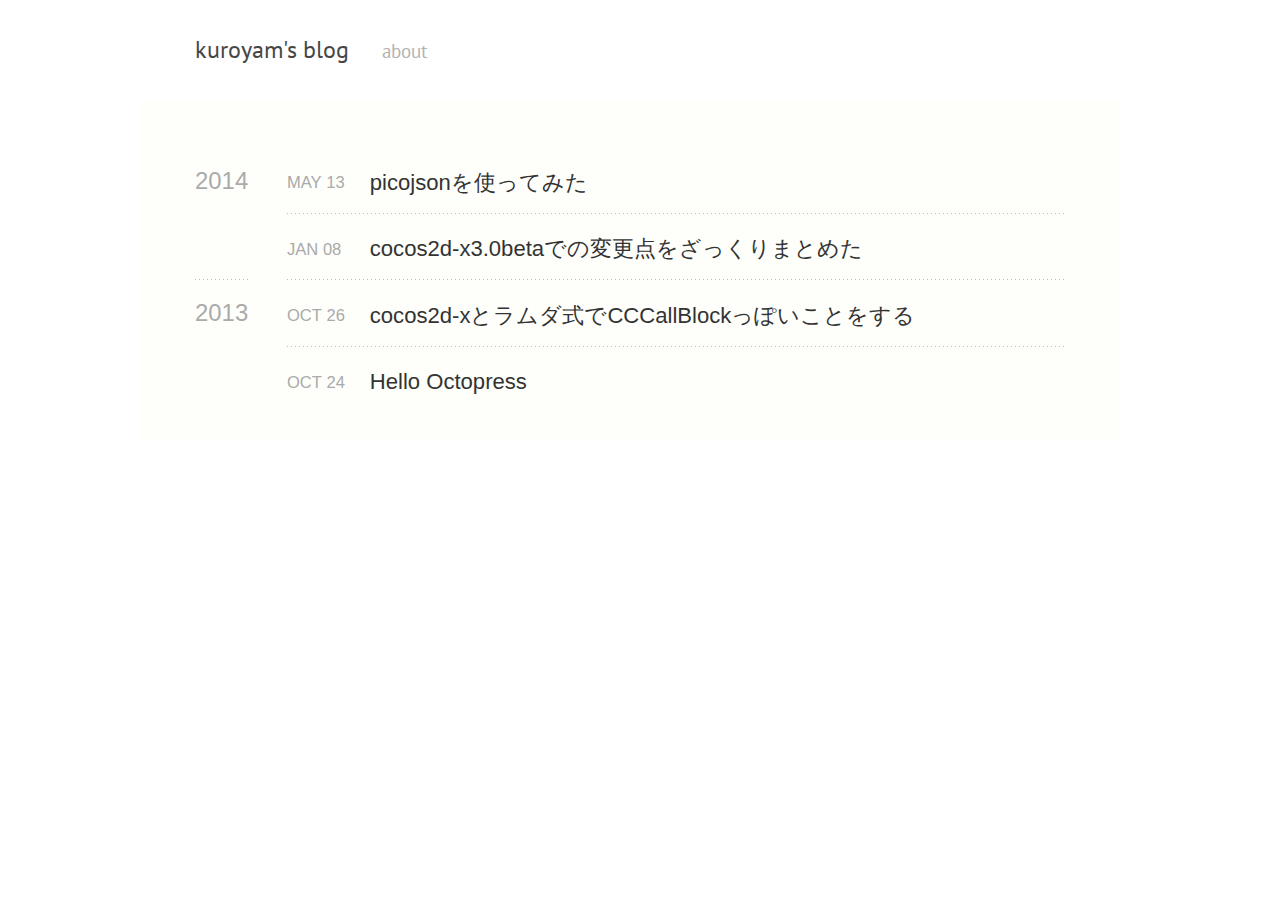
<file: index.html>
<!DOCTYPE html>
<!--[if IEMobile 7 ]><html class="no-js iem7"><![endif]-->
<!--[if lt IE 9]><html class="no-js lte-ie8"><![endif]-->
<!--[if (gt IE 8)|(gt IEMobile 7)|!(IEMobile)|!(IE)]><!--><html class="no-js" lang="en"><!--<![endif]-->
<head>
  <meta charset="utf-8">
  <title>kuroyam's blog</title>
  <meta name="author" content="kuroyam">

  
  <meta name="description" content="2014 picojsonを使ってみた
May 13 2014 posted in C++ cocos2d-x3.0betaでの変更点をざっくりまとめた
Jan 08 2014 posted in cocos2d 2013 cocos2d-xとラムダ式でCCCallBlockっぽいことをする &hellip;">
  

  <!-- http://t.co/dKP3o1e -->
  <meta name="HandheldFriendly" content="True">
  <meta name="MobileOptimized" content="320">
  <meta name="viewport" content="width=device-width, initial-scale=1">

  
  <link rel="canonical" href="http://kuroyam.github.io">
  <link href="/favicon.png" rel="icon">
  <link href="/stylesheets/screen.css" media="screen, projection" rel="stylesheet" type="text/css">
  <link href="/atom.xml" rel="alternate" title="kuroyam's blog" type="application/atom+xml">
  <script src="/javascripts/modernizr-2.0.js"></script>
  <script src="//ajax.googleapis.com/ajax/libs/jquery/1.9.1/jquery.min.js"></script>
  <script>!window.jQuery && document.write(unescape('%3Cscript src="./javascripts/lib/jquery.min.js"%3E%3C/script%3E'))</script>
  <script src="/javascripts/octopress.js" type="text/javascript"></script>
  <!--Fonts from Google"s Web font directory at http://google.com/webfonts -->
<link href="http://fonts.googleapis.com/css?family=PT+Serif:regular,italic,bold,bolditalic" rel="stylesheet" type="text/css">
<link href="http://fonts.googleapis.com/css?family=PT+Sans:regular,italic,bold,bolditalic" rel="stylesheet" type="text/css">

  
  <script type="text/javascript">
    var _gaq = _gaq || [];
    _gaq.push(['_setAccount', 'UA-45018229-1']);
    _gaq.push(['_trackPageview']);

    (function() {
      var ga = document.createElement('script'); ga.type = 'text/javascript'; ga.async = true;
      ga.src = ('https:' == document.location.protocol ? 'https://ssl' : 'http://www') + '.google-analytics.com/ga.js';
      var s = document.getElementsByTagName('script')[0]; s.parentNode.insertBefore(ga, s);
    })();
  </script>


</head>

<body   >
  <header role="banner"><hgroup>
  <div id="header-inner">
    <span class="first"><a href="/">kuroyam's blog</a></span>
    <span><a href="/about">about</a></span>
    <!-- <span><a href="http://www.github.com/">projects</a></span> -->
    <!-- <span class="last"><a href="/atom.xml" title="subscribe via RSS">rss</a></span> -->
  </div>
</hgroup>

</header>
  <div id="main">
    <div id="content">
      <div>

<article role="article">
<div id="blog-archives">
  

  
  
    
    <h2>2014</h2>
  
    <article>
      
<h1><a href="/blog/2014/05/13/picojson/">picojsonを使ってみた</a></h1>
<time datetime="2014-05-13T23:46:00+09:00" pubdate><span class='month'>May</span> <span class='day'>13</span> <span class='year'>2014</span></time>

<footer>
  <span class="categories">posted in <a class='category' href='/blog/categories/c-plus-plus/'>C++</a></span>
</footer>


    </article>
  

  
  
    <article>
      
<h1><a href="/blog/2014/01/08/cocos2dx3-dot-0-beta-update/">cocos2d-x3.0betaでの変更点をざっくりまとめた</a></h1>
<time datetime="2014-01-08T23:03:00+09:00" pubdate><span class='month'>Jan</span> <span class='day'>08</span> <span class='year'>2014</span></time>

<footer>
  <span class="categories">posted in <a class='category' href='/blog/categories/cocos2d/'>cocos2d</a></span>
</footer>


    </article>
  

  
  
    
    <h2>2013</h2>
  
    <article>
      
<h1><a href="/blog/2013/10/26/cocos2d/">cocos2d-xとラムダ式でCCCallBlockっぽいことをする</a></h1>
<time datetime="2013-10-26T23:50:00+09:00" pubdate><span class='month'>Oct</span> <span class='day'>26</span> <span class='year'>2013</span></time>

<footer>
  <span class="categories">posted in <a class='category' href='/blog/categories/cocos2d/'>cocos2d</a></span>
</footer>


    </article>
  

  
  
    <article>
      
<h1><a href="/blog/2013/10/24/octopress/">Hello Octopress</a></h1>
<time datetime="2013-10-24T23:11:00+09:00" pubdate><span class='month'>Oct</span> <span class='day'>24</span> <span class='year'>2013</span></time>


    </article>
  
</div>
</article>
</div>

<aside class="sidebar">
  
    <section>
  <ul id="recent_posts">
      <li class="post">
      <a href="http://kuroyam.github.io" alt="Home"><img src="/images/Home.png"></a>
      <a href="http://kuroyam.github.io/archives/" alt="Archives"><img src="/images/Calendar.png"></a>
      
      <a href="http://kuroyam.github.io/atom.xml" alt="subscribe feed"><img src="/images/rss.png"></a>
      </li>
  </ul>
</section>
<section>
  <h1>About Me</h1>
  <p>A little something about me.</p>
</section>
<section>
  <h1>Recent Posts</h1>
  <ul id="recent_posts">
    
      <li class="post">
        <a href="/blog/2014/05/13/picojson/">picojsonを使ってみた</a>
      </li>
    
      <li class="post">
        <a href="/blog/2014/01/08/cocos2dx3-dot-0-beta-update/">cocos2d-x3.0betaでの変更点をざっくりまとめた</a>
      </li>
    
      <li class="post">
        <a href="/blog/2013/10/26/cocos2d/">cocos2d-xとラムダ式でCCCallBlockっぽいことをする</a>
      </li>
    
      <li class="post">
        <a href="/blog/2013/10/24/octopress/">Hello Octopress</a>
      </li>
    
  </ul>
</section>
<section>
  <h1>Categories</h1>
    <ul id="category-list"><li><a href='/blog/categories/c-plus-plus/'>C++ (1)</a></li><li><a href='/blog/categories/cocos2d/'>cocos2d (2)</a></li></ul>
</section>

  
</aside>

    </div>
  </div>
  <footer role="contentinfo"><p>
  Copyright &copy; 2014 - kuroyam -
  <span class="credit">Powered by <a href="http://octopress.org">Octopress</a></span>
</p>

</footer>
  







  <script type="text/javascript">
    (function(){
      var twitterWidgets = document.createElement('script');
      twitterWidgets.type = 'text/javascript';
      twitterWidgets.async = true;
      twitterWidgets.src = 'http://platform.twitter.com/widgets.js';
      document.getElementsByTagName('head')[0].appendChild(twitterWidgets);
    })();
  </script>





</body>
</html>
</file>
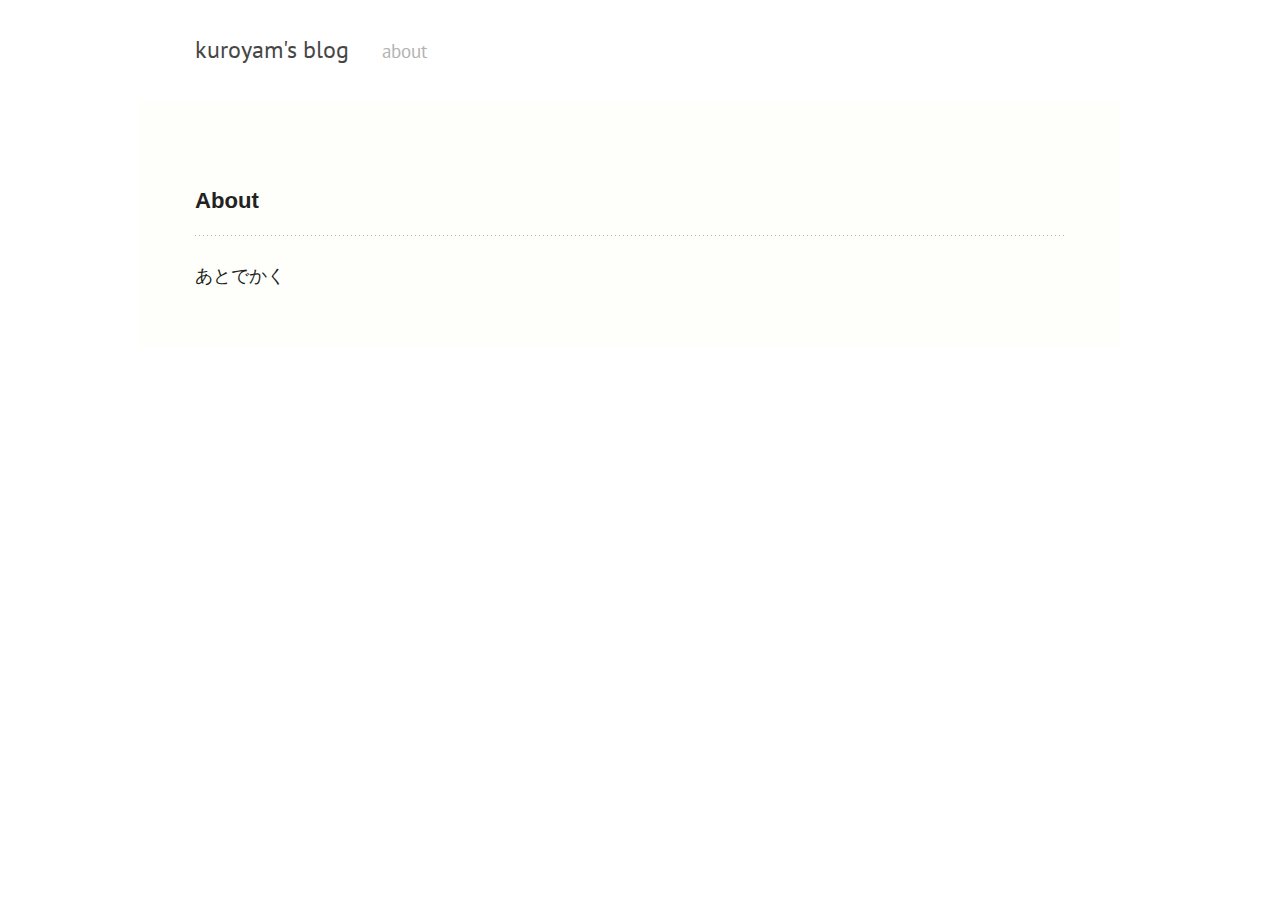
<file: about/index.html>
<!DOCTYPE html>
<!--[if IEMobile 7 ]><html class="no-js iem7"><![endif]-->
<!--[if lt IE 9]><html class="no-js lte-ie8"><![endif]-->
<!--[if (gt IE 8)|(gt IEMobile 7)|!(IEMobile)|!(IE)]><!--><html class="no-js" lang="en"><!--<![endif]-->
<head>
  <meta charset="utf-8">
  <title>About - kuroyam's blog</title>
  <meta name="author" content="kuroyam">

  
  <meta name="description" content=" About あとでかく Tweet ">
  

  <!-- http://t.co/dKP3o1e -->
  <meta name="HandheldFriendly" content="True">
  <meta name="MobileOptimized" content="320">
  <meta name="viewport" content="width=device-width, initial-scale=1">

  
  <link rel="canonical" href="http://kuroyam.github.io/about">
  <link href="/favicon.png" rel="icon">
  <link href="/stylesheets/screen.css" media="screen, projection" rel="stylesheet" type="text/css">
  <link href="/atom.xml" rel="alternate" title="kuroyam's blog" type="application/atom+xml">
  <script src="/javascripts/modernizr-2.0.js"></script>
  <script src="//ajax.googleapis.com/ajax/libs/jquery/1.9.1/jquery.min.js"></script>
  <script>!window.jQuery && document.write(unescape('%3Cscript src="./javascripts/lib/jquery.min.js"%3E%3C/script%3E'))</script>
  <script src="/javascripts/octopress.js" type="text/javascript"></script>
  <!--Fonts from Google"s Web font directory at http://google.com/webfonts -->
<link href="http://fonts.googleapis.com/css?family=PT+Serif:regular,italic,bold,bolditalic" rel="stylesheet" type="text/css">
<link href="http://fonts.googleapis.com/css?family=PT+Sans:regular,italic,bold,bolditalic" rel="stylesheet" type="text/css">

  
  <script type="text/javascript">
    var _gaq = _gaq || [];
    _gaq.push(['_setAccount', 'UA-45018229-1']);
    _gaq.push(['_trackPageview']);

    (function() {
      var ga = document.createElement('script'); ga.type = 'text/javascript'; ga.async = true;
      ga.src = ('https:' == document.location.protocol ? 'https://ssl' : 'http://www') + '.google-analytics.com/ga.js';
      var s = document.getElementsByTagName('script')[0]; s.parentNode.insertBefore(ga, s);
    })();
  </script>


</head>

<body   >
  <header role="banner"><hgroup>
  <div id="header-inner">
    <span class="first"><a href="/">kuroyam's blog</a></span>
    <span><a href="/about">about</a></span>
    <!-- <span><a href="http://www.github.com/">projects</a></span> -->
    <!-- <span class="last"><a href="/atom.xml" title="subscribe via RSS">rss</a></span> -->
  </div>
</hgroup>

</header>
  <div id="main">
    <div id="content">
      <div>
<article role="article">
  
  <header>
    <h1 class="entry-title">About</h1>
    
  </header>
  
  <p>あとでかく</p>

  
    <footer>
      
      
        <div class="sharing">
  
  <a href="http://twitter.com/share" class="twitter-share-button" data-url="http://kuroyam.github.io/about/index.html" data-via="kuroyam" data-counturl="http://kuroyam.github.io/about/index.html" >Tweet</a>
  
  
  
</div>

      
    </footer>
  
</article>

</div>

    </div>
  </div>
  <footer role="contentinfo"><p>
  Copyright &copy; 2014 - kuroyam -
  <span class="credit">Powered by <a href="http://octopress.org">Octopress</a></span>
</p>

</footer>
  







  <script type="text/javascript">
    (function(){
      var twitterWidgets = document.createElement('script');
      twitterWidgets.type = 'text/javascript';
      twitterWidgets.async = true;
      twitterWidgets.src = 'http://platform.twitter.com/widgets.js';
      document.getElementsByTagName('head')[0].appendChild(twitterWidgets);
    })();
  </script>





</body>
</html>
</file>
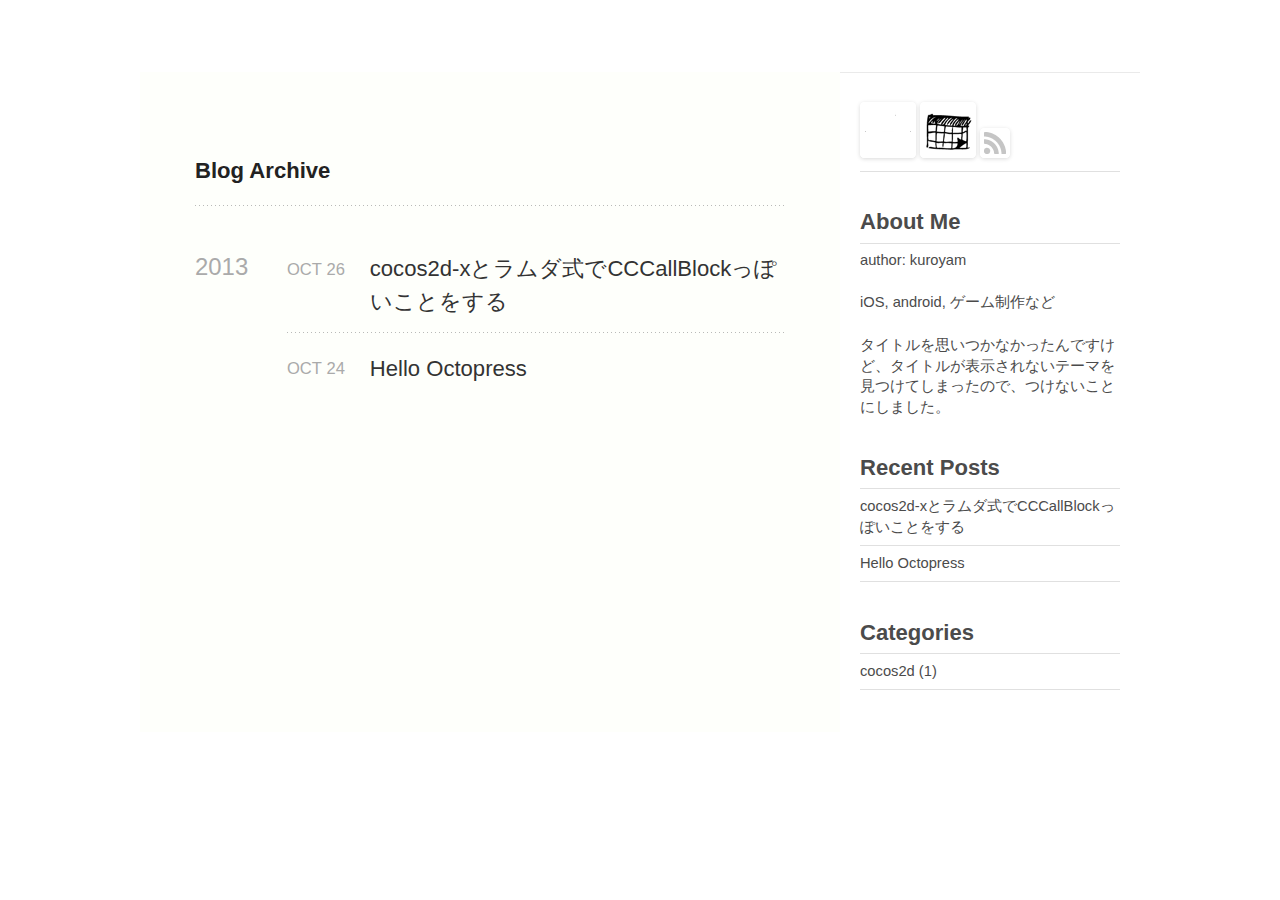
<file: archives/index.html>
<!DOCTYPE html>
<!--[if IEMobile 7 ]><html class="no-js iem7"><![endif]-->
<!--[if lt IE 9]><html class="no-js lte-ie8"><![endif]-->
<!--[if (gt IE 8)|(gt IEMobile 7)|!(IEMobile)|!(IE)]><!--><html class="no-js" lang="en"><!--<![endif]-->
<head>
  <meta charset="utf-8">
  <title>Blog Archive - blog.kuroyam.info</title>
  <meta name="author" content="kuroyam">

  
  <meta name="description" content="Blog Archive 2013 cocos2d-xとラムダ式でCCCallBlockっぽいことをする
Oct 26 2013 posted in cocos2d Hello Octopress
Oct 24 2013 About Me author: kuroyam iOS, android &hellip;">
  

  <!-- http://t.co/dKP3o1e -->
  <meta name="HandheldFriendly" content="True">
  <meta name="MobileOptimized" content="320">
  <meta name="viewport" content="width=device-width, initial-scale=1">

  
  <link rel="canonical" href="http://kuroyam.github.io/archives/">
  <link href="/favicon.png" rel="icon">
  <link href="/stylesheets/screen.css" media="screen, projection" rel="stylesheet" type="text/css">
   <link href="/stylesheets/data-table.css" media="screen, projection" rel="stylesheet" type="text/css" />
  <script src="/javascripts/modernizr-2.0.js"></script>
  <script src="/javascripts/ender.js"></script>
  <script src="/javascripts/octopress.js" type="text/javascript"></script>
  <link href="/atom.xml" rel="alternate" title="blog.kuroyam.info" type="application/atom+xml">
  <!--Fonts from Google"s Web font directory at http://google.com/webfonts -->
<link href="http://fonts.googleapis.com/css?family=PT+Serif:regular,italic,bold,bolditalic" rel="stylesheet" type="text/css">
<link href="http://fonts.googleapis.com/css?family=PT+Sans:regular,italic,bold,bolditalic" rel="stylesheet" type="text/css">
<link href='http://fonts.googleapis.com/css?family=Lato:400,700,400italic,700italic' rel='stylesheet' type='text/css'>


  
  <script type="text/javascript">
    var _gaq = _gaq || [];
    _gaq.push(['_setAccount', 'UA-45018229-1']);
    _gaq.push(['_trackPageview']);

    (function() {
      var ga = document.createElement('script'); ga.type = 'text/javascript'; ga.async = true;
      ga.src = ('https:' == document.location.protocol ? 'https://ssl' : 'http://www') + '.google-analytics.com/ga.js';
      var s = document.getElementsByTagName('script')[0]; s.parentNode.insertBefore(ga, s);
    })();
  </script>


</head>

<body   >
  <header role="banner"><hgroup>
</hgroup>

</header>
  <!-- <nav role="navigation"><ul class="subscription" data-subscription="rss">
  <li><a href="/atom.xml" rel="subscribe-rss" title="subscribe via RSS">RSS</a></li>
  
</ul>
  
<form action="http://google.com/search" method="get">
  <fieldset role="search">
    <input type="hidden" name="q" value="site:kuroyam.github.io" />
    <input class="search" type="text" name="q" results="0" placeholder="Search"/>
  </fieldset>
</form>
  
<ul class="main-navigation">
  <li><a href="/">Blog</a></li>
  <li><a href="/blog/archives">Archives</a></li>
</ul>

</nav> -->
  <div id="main">
    <div id="content">
      <div>
<article role="article">
  
  <header>
    <h1 class="entry-title">Blog Archive</h1>
    
  </header>
  
  <div id="blog-archives">



  
  <h2>2013</h2>

<article>
  
<h1><a href="/blog/2013/10/26/cocos2d/">cocos2d-xとラムダ式でCCCallBlockっぽいことをする</a></h1>
<time datetime="2013-10-26T23:50:00+09:00" pubdate><span class='month'>Oct</span> <span class='day'>26</span> <span class='year'>2013</span></time>

<footer>
  <span class="categories">posted in <a class='category' href='/blog/categories/cocos2d/'>cocos2d</a></span>
</footer>


</article>



<article>
  
<h1><a href="/blog/2013/10/24/octopress/">Hello Octopress</a></h1>
<time datetime="2013-10-24T23:11:00+09:00" pubdate><span class='month'>Oct</span> <span class='day'>24</span> <span class='year'>2013</span></time>


</article>

</div>

  
</article>

</div>

<aside class="sidebar">
  
    <section>
  <ul id="recent_posts">
      <li class="post">
      <a href="http://kuroyam.github.io" alt="Home"><img src="/images/Home.png"></a>
      <a href="http://kuroyam.github.io/archives/" alt="Archives"><img src="/images/Calendar.png"></a>
      
      <a href="http://kuroyam.github.io/atom.xml" alt="subscribe feed"><img src="/images/rss.png"></a>
      </li>
  </ul>
</section>
<section>
  <h1>About Me</h1>
  <p>author: kuroyam</p>
  <p>iOS, android, ゲーム制作など</p>
  <p>タイトルを思いつかなかったんですけど、タイトルが表示されないテーマを見つけてしまったので、つけないことにしました。</p>
</section>
<section>
  <h1>Recent Posts</h1>
  <ul id="recent_posts">
    
      <li class="post">
        <a href="/blog/2013/10/26/cocos2d/">cocos2d-xとラムダ式でCCCallBlockっぽいことをする</a>
      </li>
    
      <li class="post">
        <a href="/blog/2013/10/24/octopress/">Hello Octopress</a>
      </li>
    
  </ul>
</section>
<section>
  <h1>Categories</h1>
    <ul id="category-list"><li><a href='/blog/categories/cocos2d/'>cocos2d (1)</a></li></ul>
</section>

  
</aside>


    </div>
  </div>
  <footer role="contentinfo"><p>
  Copyright &copy; 2013 - kuroyam -
  <span class="credit">Powered by <a href="http://octopress.org">Octopress</a></span>
</p>

</footer>
  







  <script type="text/javascript">
    (function(){
      var twitterWidgets = document.createElement('script');
      twitterWidgets.type = 'text/javascript';
      twitterWidgets.async = true;
      twitterWidgets.src = 'http://platform.twitter.com/widgets.js';
      document.getElementsByTagName('head')[0].appendChild(twitterWidgets);
    })();
  </script>





</body>
</html>
</file>
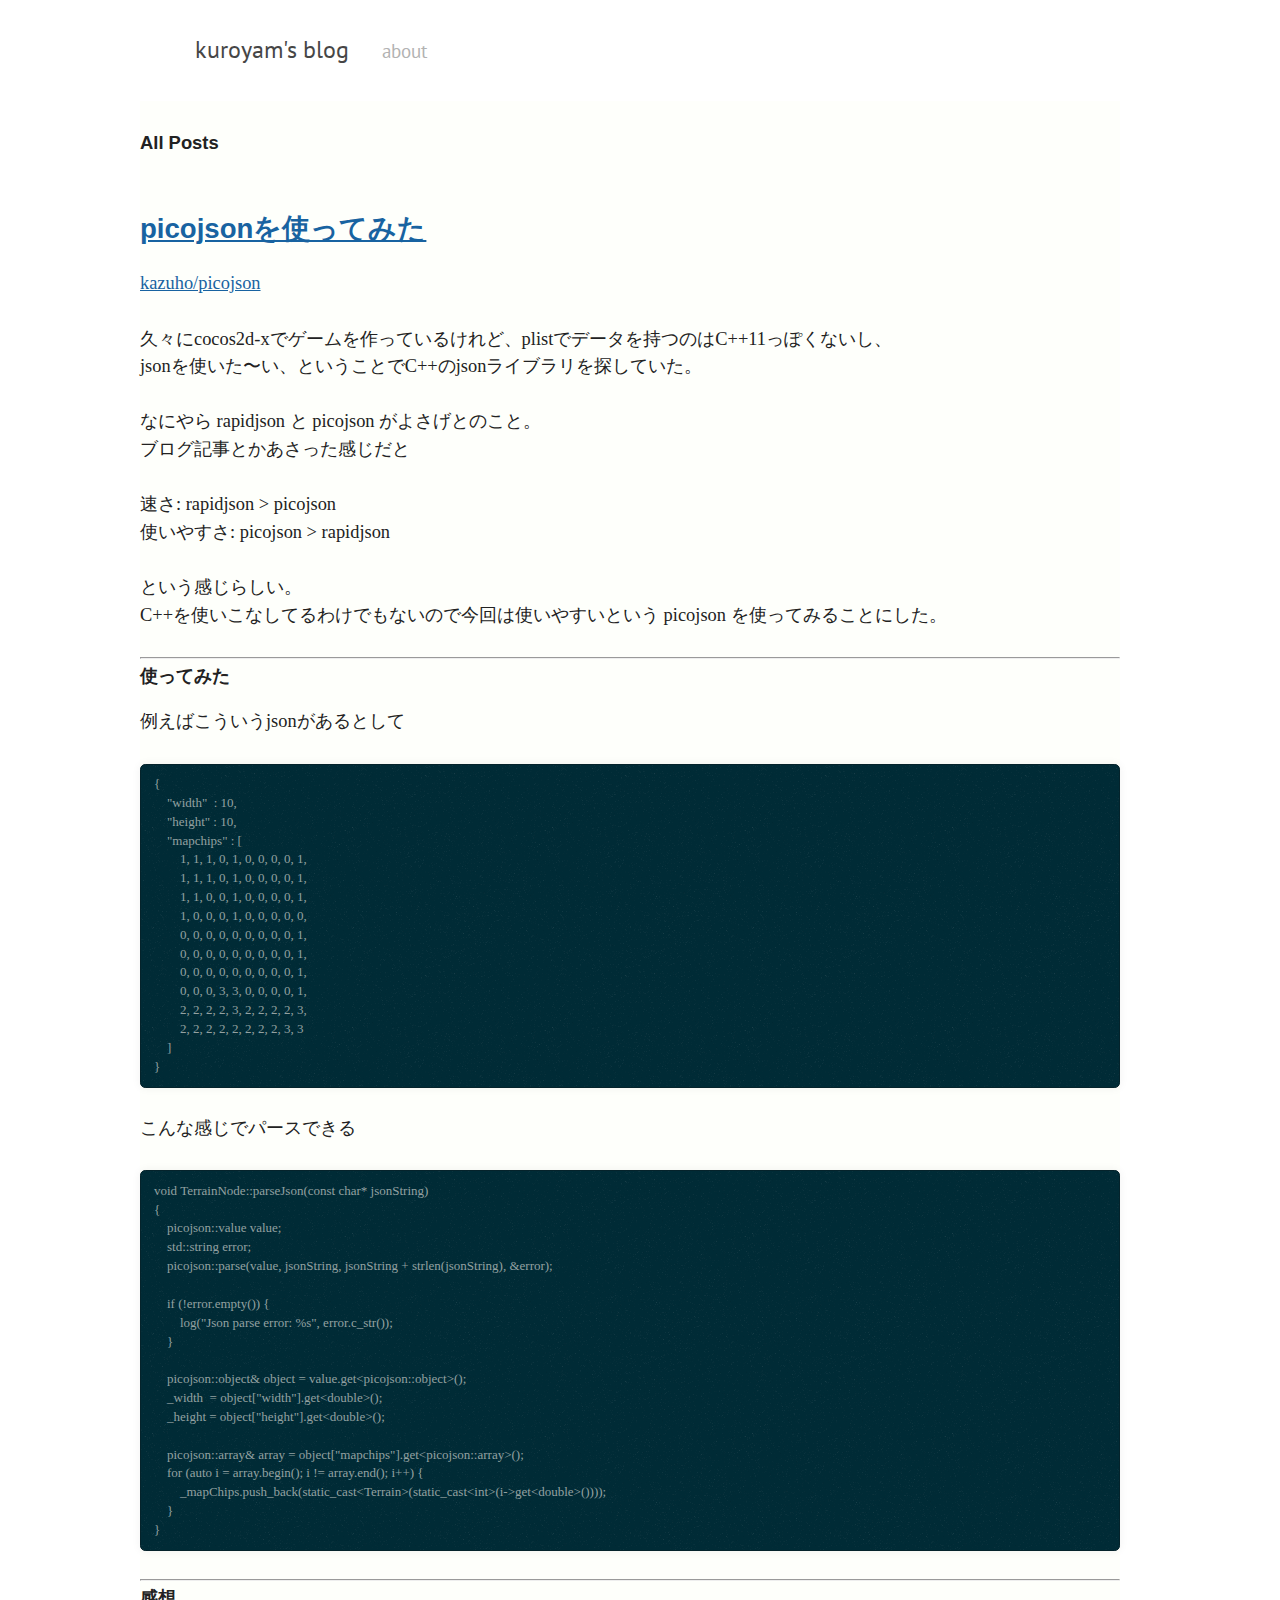
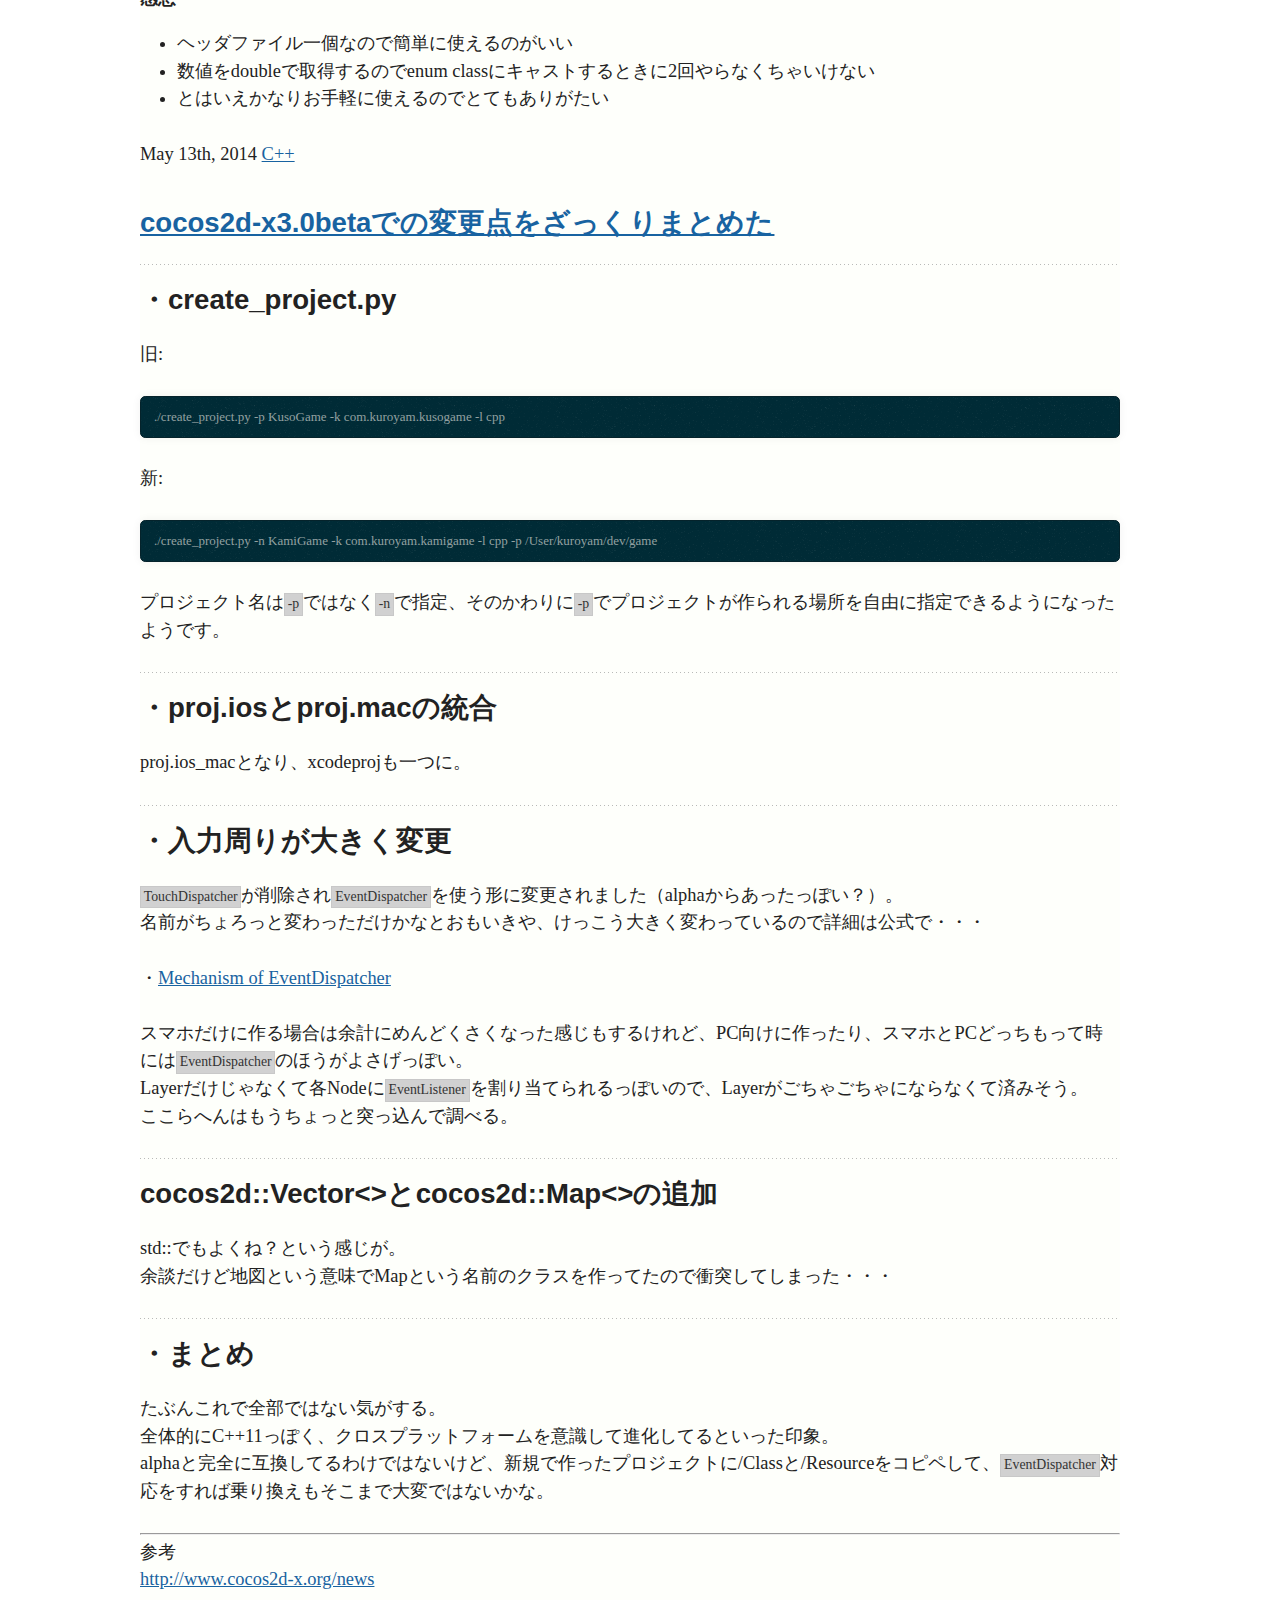
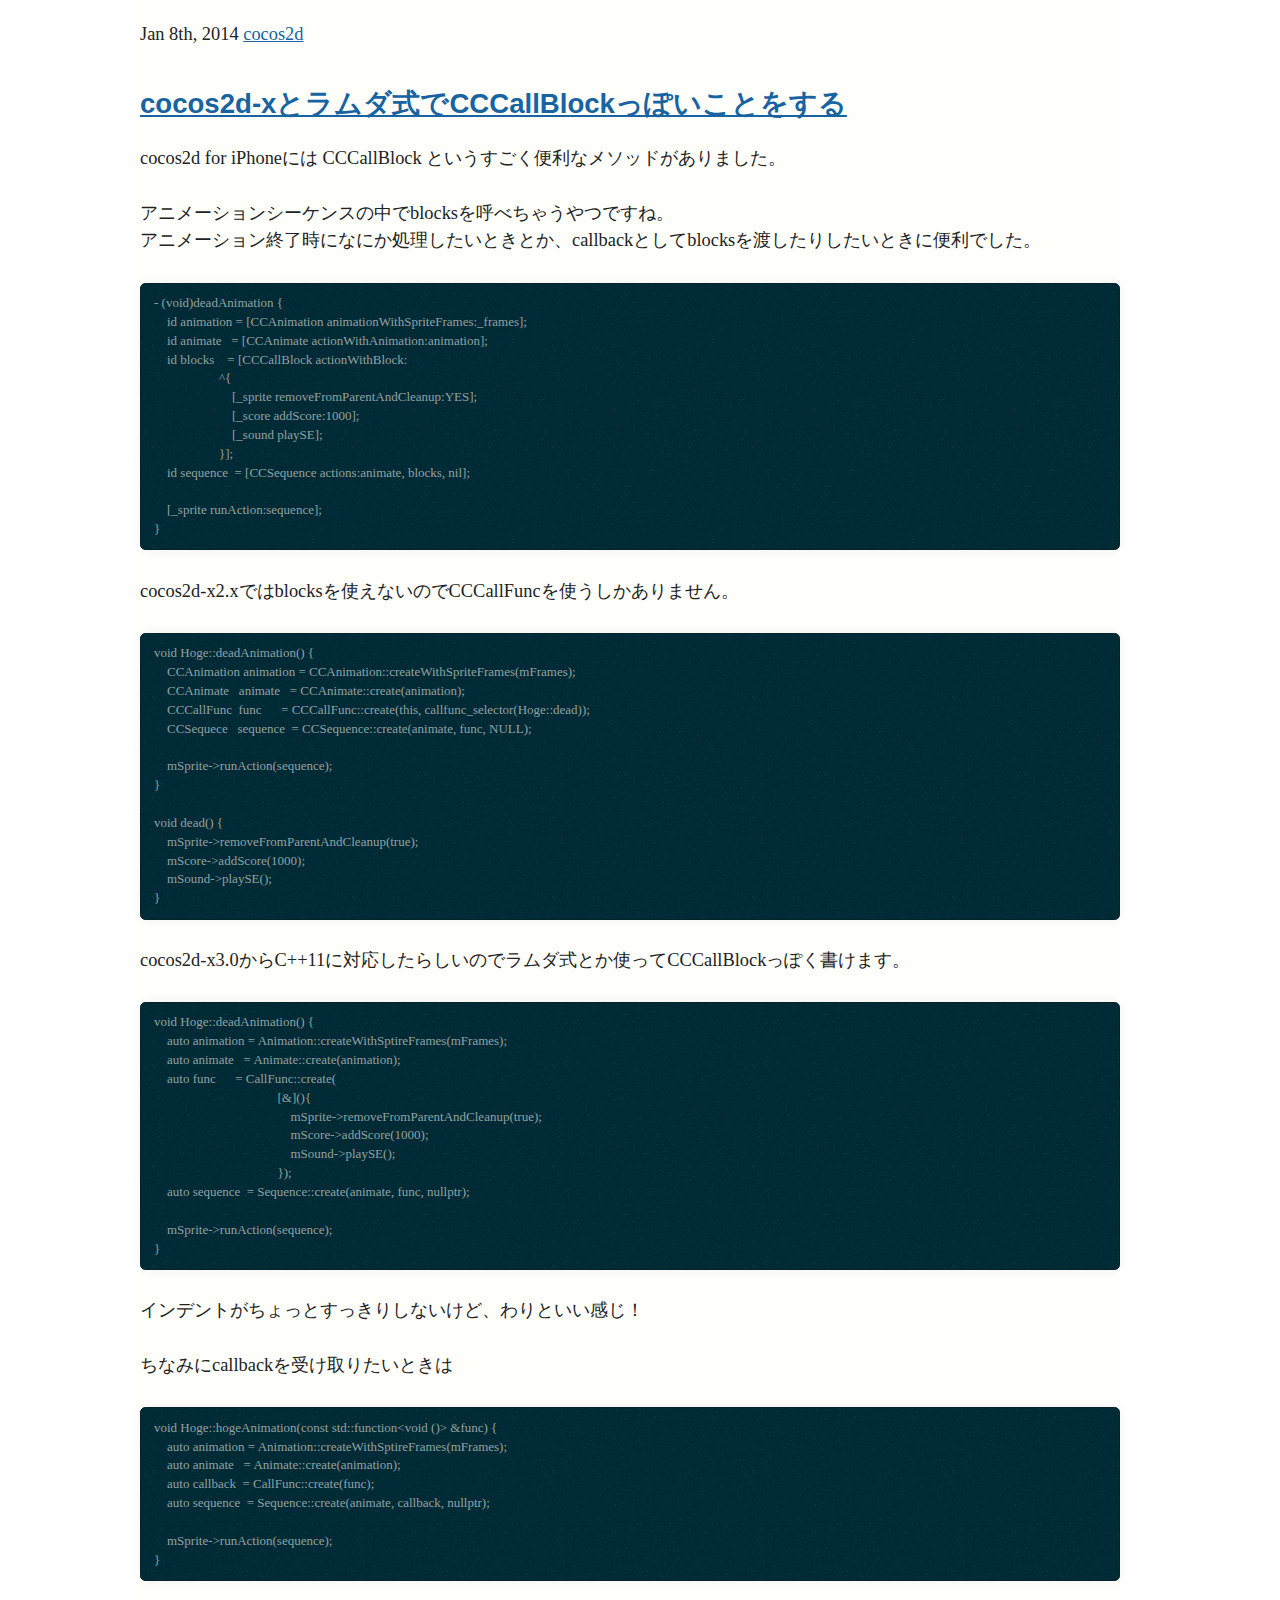
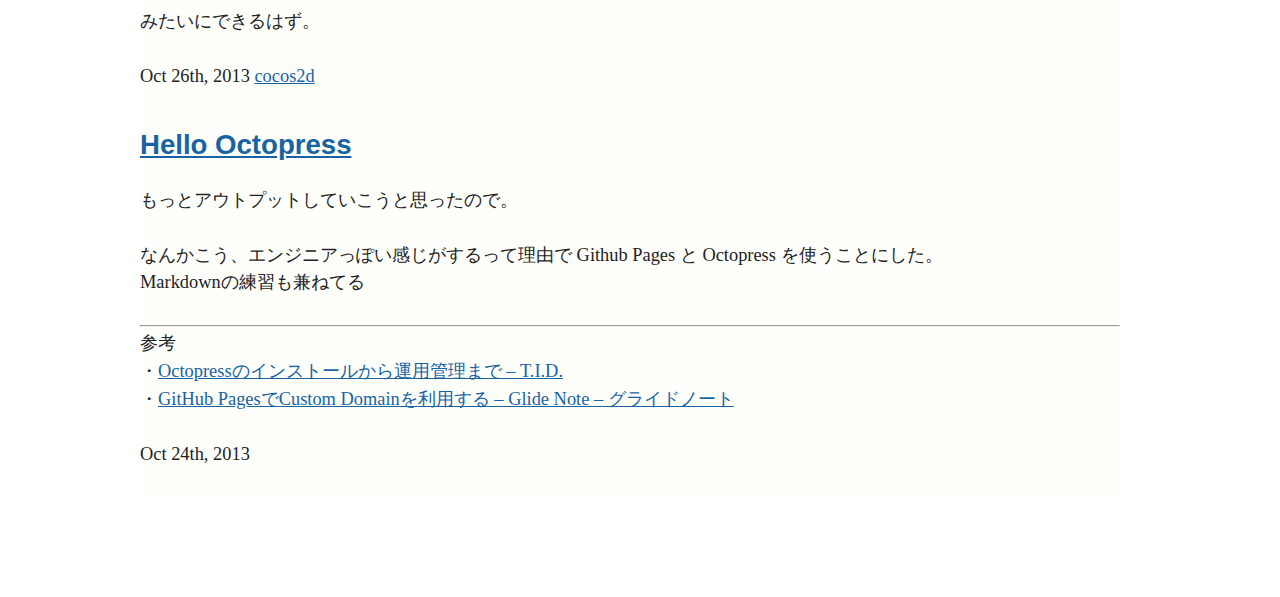
<file: posts/index.html>
<!DOCTYPE html>
<!--[if IEMobile 7 ]><html class="no-js iem7"><![endif]-->
<!--[if lt IE 9]><html class="no-js lte-ie8"><![endif]-->
<!--[if (gt IE 8)|(gt IEMobile 7)|!(IEMobile)|!(IE)]><!--><html class="no-js" lang="en"><!--<![endif]-->
<head>
  <meta charset="utf-8">
  <title>All Posts - kuroyam's blog</title>
  <meta name="author" content="kuroyam">

  
  <meta name="description" content="All Posts picojsonを使ってみた kazuho/picojson 久々にcocos2d-xでゲームを作っているけれど、plistでデータを持つのはC++11っぽくないし、
jsonを使いた〜い、ということでC++のjsonライブラリを探していた。 なにやら rapidjson と &hellip;">
  

  <!-- http://t.co/dKP3o1e -->
  <meta name="HandheldFriendly" content="True">
  <meta name="MobileOptimized" content="320">
  <meta name="viewport" content="width=device-width, initial-scale=1">

  
  <link rel="canonical" href="http://kuroyam.github.io/posts">
  <link href="/favicon.png" rel="icon">
  <link href="/stylesheets/screen.css" media="screen, projection" rel="stylesheet" type="text/css">
  <link href="/atom.xml" rel="alternate" title="kuroyam's blog" type="application/atom+xml">
  <script src="/javascripts/modernizr-2.0.js"></script>
  <script src="//ajax.googleapis.com/ajax/libs/jquery/1.9.1/jquery.min.js"></script>
  <script>!window.jQuery && document.write(unescape('%3Cscript src="./javascripts/lib/jquery.min.js"%3E%3C/script%3E'))</script>
  <script src="/javascripts/octopress.js" type="text/javascript"></script>
  <!--Fonts from Google"s Web font directory at http://google.com/webfonts -->
<link href="http://fonts.googleapis.com/css?family=PT+Serif:regular,italic,bold,bolditalic" rel="stylesheet" type="text/css">
<link href="http://fonts.googleapis.com/css?family=PT+Sans:regular,italic,bold,bolditalic" rel="stylesheet" type="text/css">

  
  <script type="text/javascript">
    var _gaq = _gaq || [];
    _gaq.push(['_setAccount', 'UA-45018229-1']);
    _gaq.push(['_trackPageview']);

    (function() {
      var ga = document.createElement('script'); ga.type = 'text/javascript'; ga.async = true;
      ga.src = ('https:' == document.location.protocol ? 'https://ssl' : 'http://www') + '.google-analytics.com/ga.js';
      var s = document.getElementsByTagName('script')[0]; s.parentNode.insertBefore(ga, s);
    })();
  </script>


</head>

<body   >
  <header role="banner"><hgroup>
  <div id="header-inner">
    <span class="first"><a href="/">kuroyam's blog</a></span>
    <span><a href="/about">about</a></span>
    <!-- <span><a href="http://www.github.com/">projects</a></span> -->
    <!-- <span class="last"><a href="/atom.xml" title="subscribe via RSS">rss</a></span> -->
  </div>
</hgroup>

</header>
  <div id="main">
    <div id="content">
      <div class="all-posts">
  <div class="container">
    <div class="row">
      <div class="list-title col-md-offset-2 col-md-8">
        <h4>All Posts</h4>
      </div>
    </div>
  </div>

  <div class="article-list">
    <div class="container">
      
      
      <div class="row">
        <div class="col-md-offset-2 col-md-8">
          <article>
  <h2><a href="/blog/2014/05/13/picojson/">picojsonを使ってみた</a></h2>
  
  <p>
    <p><a href="https://github.com/kazuho/picojson">kazuho/picojson</a></p>




<p>久々にcocos2d-xでゲームを作っているけれど、plistでデータを持つのはC++11っぽくないし、<br/>
jsonを使いた〜い、ということでC++のjsonライブラリを探していた。</p>




<p>なにやら rapidjson と picojson がよさげとのこと。<br/>
ブログ記事とかあさった感じだと</p>




<p>速さ:      rapidjson > picojson<br/>
使いやすさ: picojson > rapidjson</p>




<p>という感じらしい。<br/>
C++を使いこなしてるわけでもないので今回は使いやすいという picojson を使ってみることにした。</p>




<hr />




<h4>使ってみた</h4>




<p>例えばこういうjsonがあるとして</p>




<pre><code>{
    "width"  : 10,
    "height" : 10,
    "mapchips" : [
        1, 1, 1, 0, 1, 0, 0, 0, 0, 1,
        1, 1, 1, 0, 1, 0, 0, 0, 0, 1,
        1, 1, 0, 0, 1, 0, 0, 0, 0, 1,
        1, 0, 0, 0, 1, 0, 0, 0, 0, 0,
        0, 0, 0, 0, 0, 0, 0, 0, 0, 1,
        0, 0, 0, 0, 0, 0, 0, 0, 0, 1,
        0, 0, 0, 0, 0, 0, 0, 0, 0, 1,
        0, 0, 0, 3, 3, 0, 0, 0, 0, 1,
        2, 2, 2, 2, 3, 2, 2, 2, 2, 3,
        2, 2, 2, 2, 2, 2, 2, 2, 3, 3
    ]
}
</code></pre>




<p>こんな感じでパースできる</p>




<pre><code>void TerrainNode::parseJson(const char* jsonString)
{
    picojson::value value;
    std::string error;
    picojson::parse(value, jsonString, jsonString + strlen(jsonString), &amp;error);

    if (!error.empty()) {
        log("Json parse error: %s", error.c_str());
    }

    picojson::object&amp; object = value.get&lt;picojson::object&gt;();
    _width  = object["width"].get&lt;double&gt;();
    _height = object["height"].get&lt;double&gt;();

    picojson::array&amp; array = object["mapchips"].get&lt;picojson::array&gt;();
    for (auto i = array.begin(); i != array.end(); i++) {
        _mapChips.push_back(static_cast&lt;Terrain&gt;(static_cast&lt;int&gt;(i-&gt;get&lt;double&gt;())));
    }
}
</code></pre>




<hr />




<h4>感想</h4>




<ul>
<li>ヘッダファイル一個なので簡単に使えるのがいい</li>
<li>数値をdoubleで取得するのでenum classにキャストするときに2回やらなくちゃいけない</li>
<li>とはいえかなりお手軽に使えるのでとてもありがたい</li>
</ul>




  </p>
  <span class="meta">
    








  


<time datetime="2014-05-13T23:46:00+09:00" pubdate data-updated="true">May 13<span>th</span>, 2014</time>
    

<span class="categories">
  
    <a class='category' href='/blog/categories/c-plus-plus/'>C++</a>
  
</span>


  </span>

  
</article>

        </div>
      </div>
      
      
      <div class="row">
        <div class="col-md-offset-2 col-md-8">
          <article>
  <h2><a href="/blog/2014/01/08/cocos2dx3-dot-0-beta-update/">cocos2d-x3.0betaでの変更点をざっくりまとめた</a></h2>
  
  <p>
    <h2>・create_project.py</h2>




<p>旧:</p>




<pre><code>./create_project.py -p KusoGame -k com.kuroyam.kusogame -l cpp
</code></pre>




<p>新:</p>




<pre><code>./create_project.py -n KamiGame -k com.kuroyam.kamigame -l cpp -p /User/kuroyam/dev/game
</code></pre>




<p>プロジェクト名は<code>-p</code>ではなく<code>-n</code>で指定、そのかわりに<code>-p</code>でプロジェクトが作られる場所を自由に指定できるようになったようです。</p>




<h2>・proj.iosとproj.macの統合</h2>




<p>proj.ios_macとなり、xcodeprojも一つに。</p>




<h2>・入力周りが大きく変更</h2>




<p><code>TouchDispatcher</code>が削除され<code>EventDispatcher</code>を使う形に変更されました（alphaからあったっぽい？）。<br/>
名前がちょろっと変わっただけかなとおもいきや、けっこう大きく変わっているので詳細は公式で・・・</p>




<p>・<a href="http://www.cocos2d-x.org/cocos-docs/manual/framework/native/input/event_dispatcher/en">Mechanism of EventDispatcher</a></p>




<p>スマホだけに作る場合は余計にめんどくさくなった感じもするけれど、PC向けに作ったり、スマホとPCどっちもって時には<code>EventDispatcher</code>のほうがよさげっぽい。<br/>
Layerだけじゃなくて各Nodeに<code>EventListener</code>を割り当てられるっぽいので、Layerがごちゃごちゃにならなくて済みそう。<br/>
ここらへんはもうちょっと突っ込んで調べる。</p>




<h2>cocos2d::Vector&lt;>とcocos2d::Map&lt;>の追加</h2>




<p>std::でもよくね？という感じが。<br/>
余談だけど地図という意味でMapという名前のクラスを作ってたので衝突してしまった・・・</p>




<h2>・まとめ</h2>




<p>たぶんこれで全部ではない気がする。<br/>
全体的にC++11っぽく、クロスプラットフォームを意識して進化してるといった印象。<br/>
alphaと完全に互換してるわけではないけど、新規で作ったプロジェクトに/Classと/Resourceをコピペして、<code>EventDispatcher</code>対応をすれば乗り換えもそこまで大変ではないかな。</p>




<hr />




<p>参考<br/>
<a href="http://www.cocos2d-x.org/news">http://www.cocos2d-x.org/news</a></p>


  </p>
  <span class="meta">
    








  


<time datetime="2014-01-08T23:03:00+09:00" pubdate data-updated="true">Jan 8<span>th</span>, 2014</time>
    

<span class="categories">
  
    <a class='category' href='/blog/categories/cocos2d/'>cocos2d</a>
  
</span>


  </span>

  
</article>

        </div>
      </div>
      
      
      <div class="row">
        <div class="col-md-offset-2 col-md-8">
          <article>
  <h2><a href="/blog/2013/10/26/cocos2d/">cocos2d-xとラムダ式でCCCallBlockっぽいことをする</a></h2>
  
  <p>
    <p>cocos2d for iPhoneには CCCallBlock というすごく便利なメソッドがありました。</p>




<p>アニメーションシーケンスの中でblocksを呼べちゃうやつですね。<br/>
アニメーション終了時になにか処理したいときとか、callbackとしてblocksを渡したりしたいときに便利でした。</p>




<pre><code>- (void)deadAnimation {
    id animation = [CCAnimation animationWithSpriteFrames:_frames];
    id animate   = [CCAnimate actionWithAnimation:animation];
    id blocks    = [CCCallBlock actionWithBlock:
                    ^{ 
                        [_sprite removeFromParentAndCleanup:YES];
                        [_score addScore:1000];
                        [_sound playSE];
                    }];
    id sequence  = [CCSequence actions:animate, blocks, nil];

    [_sprite runAction:sequence];
}
</code></pre>




<p>cocos2d-x2.xではblocksを使えないのでCCCallFuncを使うしかありません。</p>




<pre><code>void Hoge::deadAnimation() {
    CCAnimation animation = CCAnimation::createWithSpriteFrames(mFrames);
    CCAnimate   animate   = CCAnimate::create(animation);
    CCCallFunc  func      = CCCallFunc::create(this, callfunc_selector(Hoge::dead));
    CCSequece   sequence  = CCSequence::create(animate, func, NULL);

    mSprite-&gt;runAction(sequence);
}

void dead() {
    mSprite-&gt;removeFromParentAndCleanup(true);
    mScore-&gt;addScore(1000);
    mSound-&gt;playSE();
}
</code></pre>




<p>cocos2d-x3.0からC++11に対応したらしいのでラムダ式とか使ってCCCallBlockっぽく書けます。</p>




<pre><code>void Hoge::deadAnimation() {
    auto animation = Animation::createWithSptireFrames(mFrames);
    auto animate   = Animate::create(animation);
    auto func      = CallFunc::create(
                                      [&amp;](){ 
                                          mSprite-&gt;removeFromParentAndCleanup(true);
                                          mScore-&gt;addScore(1000);
                                          mSound-&gt;playSE();
                                      });
    auto sequence  = Sequence::create(animate, func, nullptr);

    mSprite-&gt;runAction(sequence);
}
</code></pre>




<p>インデントがちょっとすっきりしないけど、わりといい感じ！</p>




<p>ちなみにcallbackを受け取りたいときは</p>




<pre><code>void Hoge::hogeAnimation(const std::function&lt;void ()&gt; &amp;func) {
    auto animation = Animation::createWithSptireFrames(mFrames);
    auto animate   = Animate::create(animation);
    auto callback  = CallFunc::create(func);
    auto sequence  = Sequence::create(animate, callback, nullptr);

    mSprite-&gt;runAction(sequence);
}
</code></pre>




<p>みたいにできるはず。</p>


  </p>
  <span class="meta">
    








  


<time datetime="2013-10-26T23:50:00+09:00" pubdate data-updated="true">Oct 26<span>th</span>, 2013</time>
    

<span class="categories">
  
    <a class='category' href='/blog/categories/cocos2d/'>cocos2d</a>
  
</span>


  </span>

  
</article>

        </div>
      </div>
      
      
      <div class="row">
        <div class="col-md-offset-2 col-md-8">
          <article>
  <h2><a href="/blog/2013/10/24/octopress/">Hello Octopress</a></h2>
  
  <p>
    <p>もっとアウトプットしていこうと思ったので。</p>




<p>なんかこう、エンジニアっぽい感じがするって理由で Github Pages と Octopress を使うことにした。<br/>
Markdownの練習も兼ねてる</p>




<hr />




<p>参考<br/>
・<a href="http://tokkonopapa.github.io/blog/2011/12/30/octopress-on-github-and-bitbucket/">Octopressのインストールから運用管理まで &ndash; T.I.D.</a><br/>
・<a href="http://blog.glidenote.com/blog/2011/12/20/how-to-use-custom-domain-on-github-pages/">GitHub PagesでCustom Domainを利用する &ndash; Glide Note &ndash; グライドノート</a></p>


  </p>
  <span class="meta">
    








  


<time datetime="2013-10-24T23:11:00+09:00" pubdate data-updated="true">Oct 24<span>th</span>, 2013</time>
    


  </span>

  
</article>

        </div>
      </div>
      
    </div>
  </div>
</div>

    </div>
  </div>
  <footer role="contentinfo"><p>
  Copyright &copy; 2014 - kuroyam -
  <span class="credit">Powered by <a href="http://octopress.org">Octopress</a></span>
</p>

</footer>
  







  <script type="text/javascript">
    (function(){
      var twitterWidgets = document.createElement('script');
      twitterWidgets.type = 'text/javascript';
      twitterWidgets.async = true;
      twitterWidgets.src = 'http://platform.twitter.com/widgets.js';
      document.getElementsByTagName('head')[0].appendChild(twitterWidgets);
    })();
  </script>





</body>
</html>
</file>
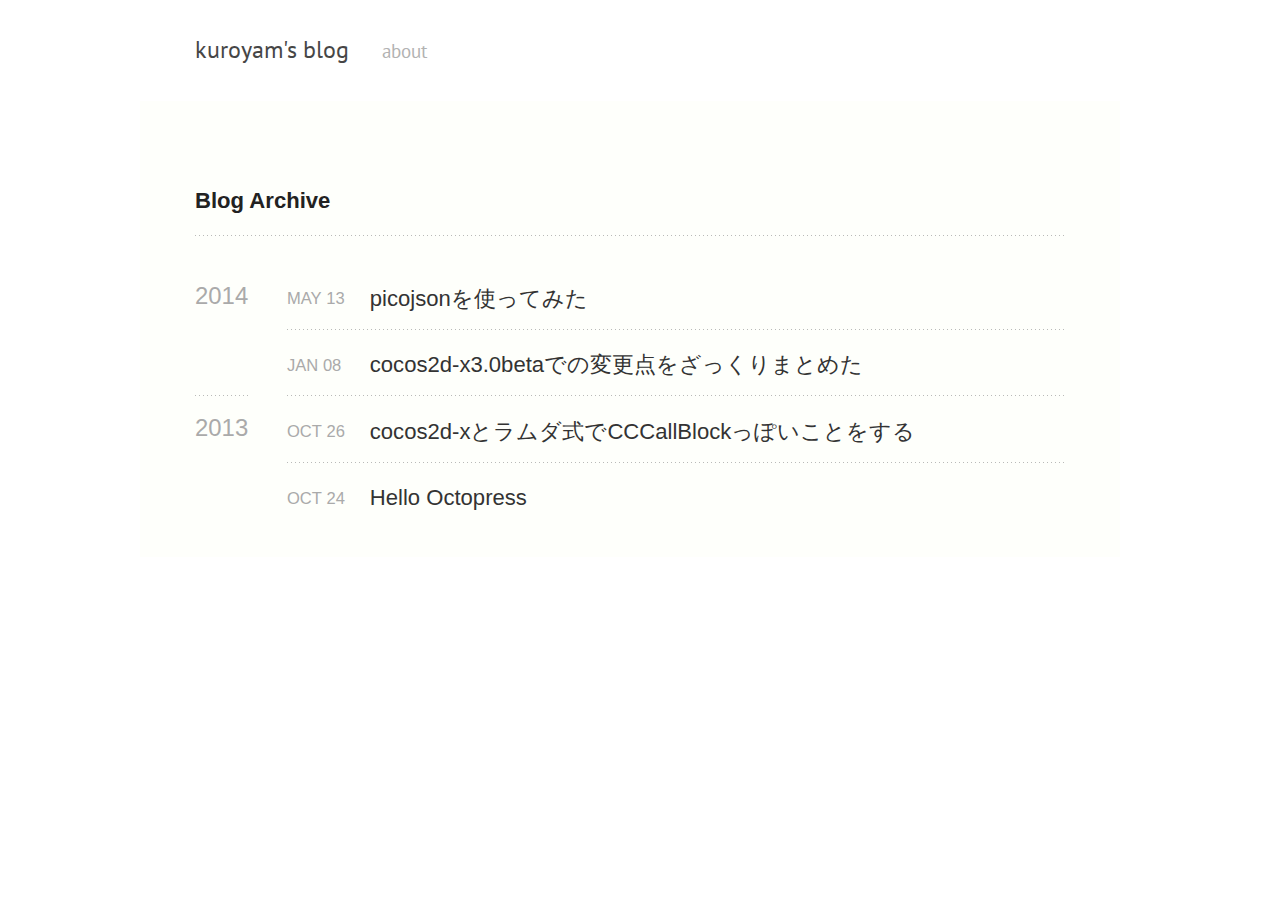
<file: blog/archives/index.html>
<!DOCTYPE html>
<!--[if IEMobile 7 ]><html class="no-js iem7"><![endif]-->
<!--[if lt IE 9]><html class="no-js lte-ie8"><![endif]-->
<!--[if (gt IE 8)|(gt IEMobile 7)|!(IEMobile)|!(IE)]><!--><html class="no-js" lang="en"><!--<![endif]-->
<head>
  <meta charset="utf-8">
  <title>Blog Archive - kuroyam's blog</title>
  <meta name="author" content="kuroyam">

  
  <meta name="description" content="Blog Archive 2014 picojsonを使ってみた
May 13 2014 posted in C++ cocos2d-x3.0betaでの変更点をざっくりまとめた
Jan 08 2014 posted in cocos2d 2013 cocos2d- &hellip;">
  

  <!-- http://t.co/dKP3o1e -->
  <meta name="HandheldFriendly" content="True">
  <meta name="MobileOptimized" content="320">
  <meta name="viewport" content="width=device-width, initial-scale=1">

  
  <link rel="canonical" href="http://kuroyam.github.io/blog/archives">
  <link href="/favicon.png" rel="icon">
  <link href="/stylesheets/screen.css" media="screen, projection" rel="stylesheet" type="text/css">
  <link href="/atom.xml" rel="alternate" title="kuroyam's blog" type="application/atom+xml">
  <script src="/javascripts/modernizr-2.0.js"></script>
  <script src="//ajax.googleapis.com/ajax/libs/jquery/1.9.1/jquery.min.js"></script>
  <script>!window.jQuery && document.write(unescape('%3Cscript src="./javascripts/lib/jquery.min.js"%3E%3C/script%3E'))</script>
  <script src="/javascripts/octopress.js" type="text/javascript"></script>
  <!--Fonts from Google"s Web font directory at http://google.com/webfonts -->
<link href="http://fonts.googleapis.com/css?family=PT+Serif:regular,italic,bold,bolditalic" rel="stylesheet" type="text/css">
<link href="http://fonts.googleapis.com/css?family=PT+Sans:regular,italic,bold,bolditalic" rel="stylesheet" type="text/css">

  
  <script type="text/javascript">
    var _gaq = _gaq || [];
    _gaq.push(['_setAccount', 'UA-45018229-1']);
    _gaq.push(['_trackPageview']);

    (function() {
      var ga = document.createElement('script'); ga.type = 'text/javascript'; ga.async = true;
      ga.src = ('https:' == document.location.protocol ? 'https://ssl' : 'http://www') + '.google-analytics.com/ga.js';
      var s = document.getElementsByTagName('script')[0]; s.parentNode.insertBefore(ga, s);
    })();
  </script>


</head>

<body   >
  <header role="banner"><hgroup>
  <div id="header-inner">
    <span class="first"><a href="/">kuroyam's blog</a></span>
    <span><a href="/about">about</a></span>
    <!-- <span><a href="http://www.github.com/">projects</a></span> -->
    <!-- <span class="last"><a href="/atom.xml" title="subscribe via RSS">rss</a></span> -->
  </div>
</hgroup>

</header>
  <div id="main">
    <div id="content">
      <div>
<article role="article">
  
  <header>
    <h1 class="entry-title">Blog Archive</h1>
    
  </header>
  
  <div id="blog-archives">



  
  <h2>2014</h2>

<article>
  
<h1><a href="/blog/2014/05/13/picojson/">picojsonを使ってみた</a></h1>
<time datetime="2014-05-13T23:46:00+09:00" pubdate><span class='month'>May</span> <span class='day'>13</span> <span class='year'>2014</span></time>

<footer>
  <span class="categories">posted in <a class='category' href='/blog/categories/c-plus-plus/'>C++</a></span>
</footer>


</article>



<article>
  
<h1><a href="/blog/2014/01/08/cocos2dx3-dot-0-beta-update/">cocos2d-x3.0betaでの変更点をざっくりまとめた</a></h1>
<time datetime="2014-01-08T23:03:00+09:00" pubdate><span class='month'>Jan</span> <span class='day'>08</span> <span class='year'>2014</span></time>

<footer>
  <span class="categories">posted in <a class='category' href='/blog/categories/cocos2d/'>cocos2d</a></span>
</footer>


</article>



  
  <h2>2013</h2>

<article>
  
<h1><a href="/blog/2013/10/26/cocos2d/">cocos2d-xとラムダ式でCCCallBlockっぽいことをする</a></h1>
<time datetime="2013-10-26T23:50:00+09:00" pubdate><span class='month'>Oct</span> <span class='day'>26</span> <span class='year'>2013</span></time>

<footer>
  <span class="categories">posted in <a class='category' href='/blog/categories/cocos2d/'>cocos2d</a></span>
</footer>


</article>



<article>
  
<h1><a href="/blog/2013/10/24/octopress/">Hello Octopress</a></h1>
<time datetime="2013-10-24T23:11:00+09:00" pubdate><span class='month'>Oct</span> <span class='day'>24</span> <span class='year'>2013</span></time>


</article>

</div>

  
</article>

</div>

    </div>
  </div>
  <footer role="contentinfo"><p>
  Copyright &copy; 2014 - kuroyam -
  <span class="credit">Powered by <a href="http://octopress.org">Octopress</a></span>
</p>

</footer>
  







  <script type="text/javascript">
    (function(){
      var twitterWidgets = document.createElement('script');
      twitterWidgets.type = 'text/javascript';
      twitterWidgets.async = true;
      twitterWidgets.src = 'http://platform.twitter.com/widgets.js';
      document.getElementsByTagName('head')[0].appendChild(twitterWidgets);
    })();
  </script>





</body>
</html>
</file>
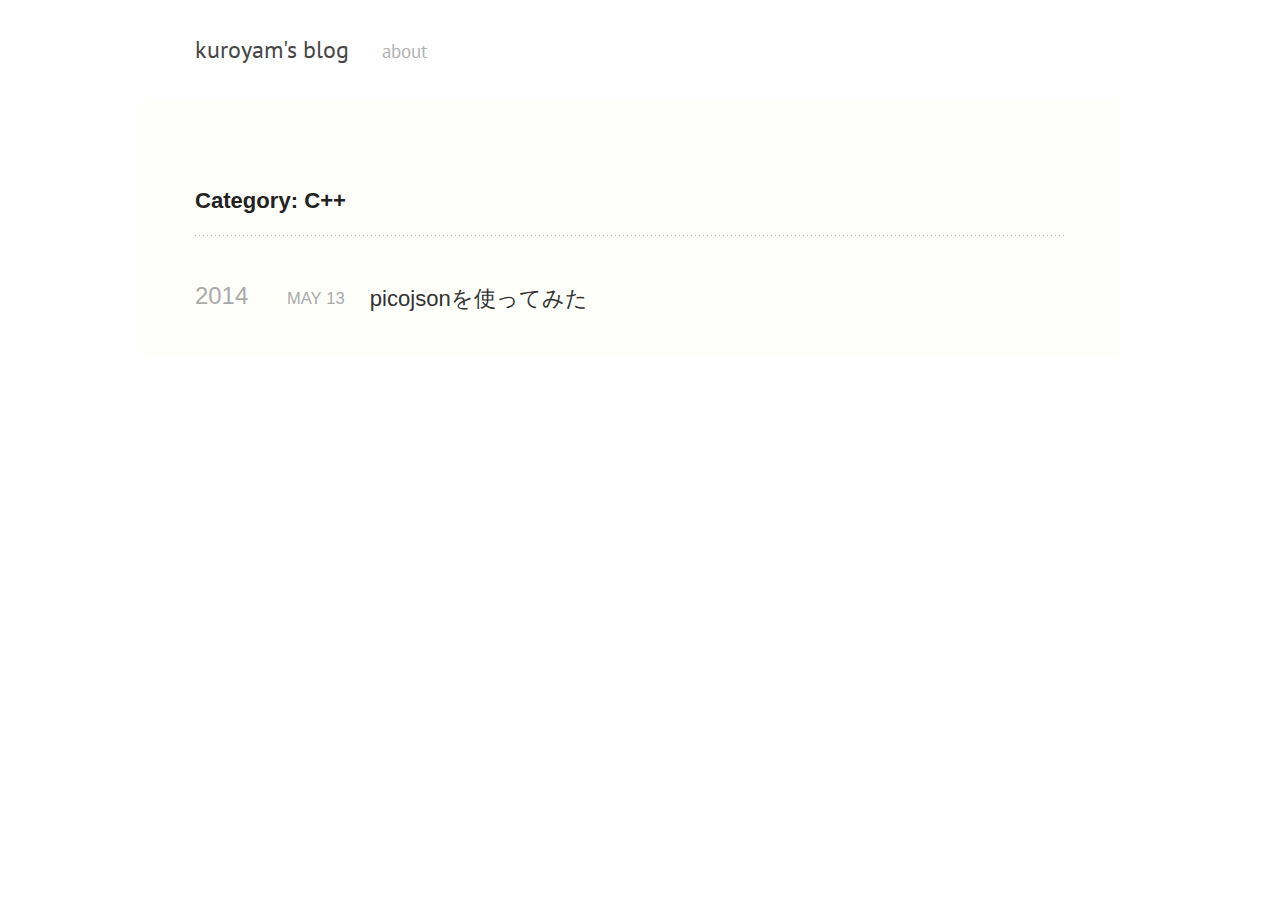
<file: blog/categories/c-plus-plus/index.html>
<!DOCTYPE html>
<!--[if IEMobile 7 ]><html class="no-js iem7"><![endif]-->
<!--[if lt IE 9]><html class="no-js lte-ie8"><![endif]-->
<!--[if (gt IE 8)|(gt IEMobile 7)|!(IEMobile)|!(IE)]><!--><html class="no-js" lang="en"><!--<![endif]-->
<head>
  <meta charset="utf-8">
  <title>Category: C++ - kuroyam's blog</title>
  <meta name="author" content="kuroyam">

  
  <meta name="description" content="Category: C++">
  

  <!-- http://t.co/dKP3o1e -->
  <meta name="HandheldFriendly" content="True">
  <meta name="MobileOptimized" content="320">
  <meta name="viewport" content="width=device-width, initial-scale=1">

  
  <link rel="canonical" href="http://kuroyam.github.ioblog/categories/c-plus-plus">
  <link href="/favicon.png" rel="icon">
  <link href="/stylesheets/screen.css" media="screen, projection" rel="stylesheet" type="text/css">
  <link href="/atom.xml" rel="alternate" title="kuroyam's blog" type="application/atom+xml">
  <script src="/javascripts/modernizr-2.0.js"></script>
  <script src="//ajax.googleapis.com/ajax/libs/jquery/1.9.1/jquery.min.js"></script>
  <script>!window.jQuery && document.write(unescape('%3Cscript src="./javascripts/lib/jquery.min.js"%3E%3C/script%3E'))</script>
  <script src="/javascripts/octopress.js" type="text/javascript"></script>
  <!--Fonts from Google"s Web font directory at http://google.com/webfonts -->
<link href="http://fonts.googleapis.com/css?family=PT+Serif:regular,italic,bold,bolditalic" rel="stylesheet" type="text/css">
<link href="http://fonts.googleapis.com/css?family=PT+Sans:regular,italic,bold,bolditalic" rel="stylesheet" type="text/css">

  
  <script type="text/javascript">
    var _gaq = _gaq || [];
    _gaq.push(['_setAccount', 'UA-45018229-1']);
    _gaq.push(['_trackPageview']);

    (function() {
      var ga = document.createElement('script'); ga.type = 'text/javascript'; ga.async = true;
      ga.src = ('https:' == document.location.protocol ? 'https://ssl' : 'http://www') + '.google-analytics.com/ga.js';
      var s = document.getElementsByTagName('script')[0]; s.parentNode.insertBefore(ga, s);
    })();
  </script>


</head>

<body   >
  <header role="banner"><hgroup>
  <div id="header-inner">
    <span class="first"><a href="/">kuroyam's blog</a></span>
    <span><a href="/about">about</a></span>
    <!-- <span><a href="http://www.github.com/">projects</a></span> -->
    <!-- <span class="last"><a href="/atom.xml" title="subscribe via RSS">rss</a></span> -->
  </div>
</hgroup>

</header>
  <div id="main">
    <div id="content">
      <div>
<article role="article">
  
  <header>
    <h1 class="entry-title">Category: C++</h1>
    
  </header>
  
  <div id="blog-archives" class="category">



  
  <h2>2014</h2>

<article>
  
<h1><a href="/blog/2014/05/13/picojson/">picojsonを使ってみた</a></h1>
<time datetime="2014-05-13T23:46:00+09:00" pubdate><span class='month'>May</span> <span class='day'>13</span> <span class='year'>2014</span></time>

<footer>
  <span class="categories">posted in <a class='category' href='/blog/categories/c-plus-plus/'>C++</a></span>
</footer>


</article>

</div>

  
</article>

</div>

    </div>
  </div>
  <footer role="contentinfo"><p>
  Copyright &copy; 2014 - kuroyam -
  <span class="credit">Powered by <a href="http://octopress.org">Octopress</a></span>
</p>

</footer>
  







  <script type="text/javascript">
    (function(){
      var twitterWidgets = document.createElement('script');
      twitterWidgets.type = 'text/javascript';
      twitterWidgets.async = true;
      twitterWidgets.src = 'http://platform.twitter.com/widgets.js';
      document.getElementsByTagName('head')[0].appendChild(twitterWidgets);
    })();
  </script>





</body>
</html>
</file>
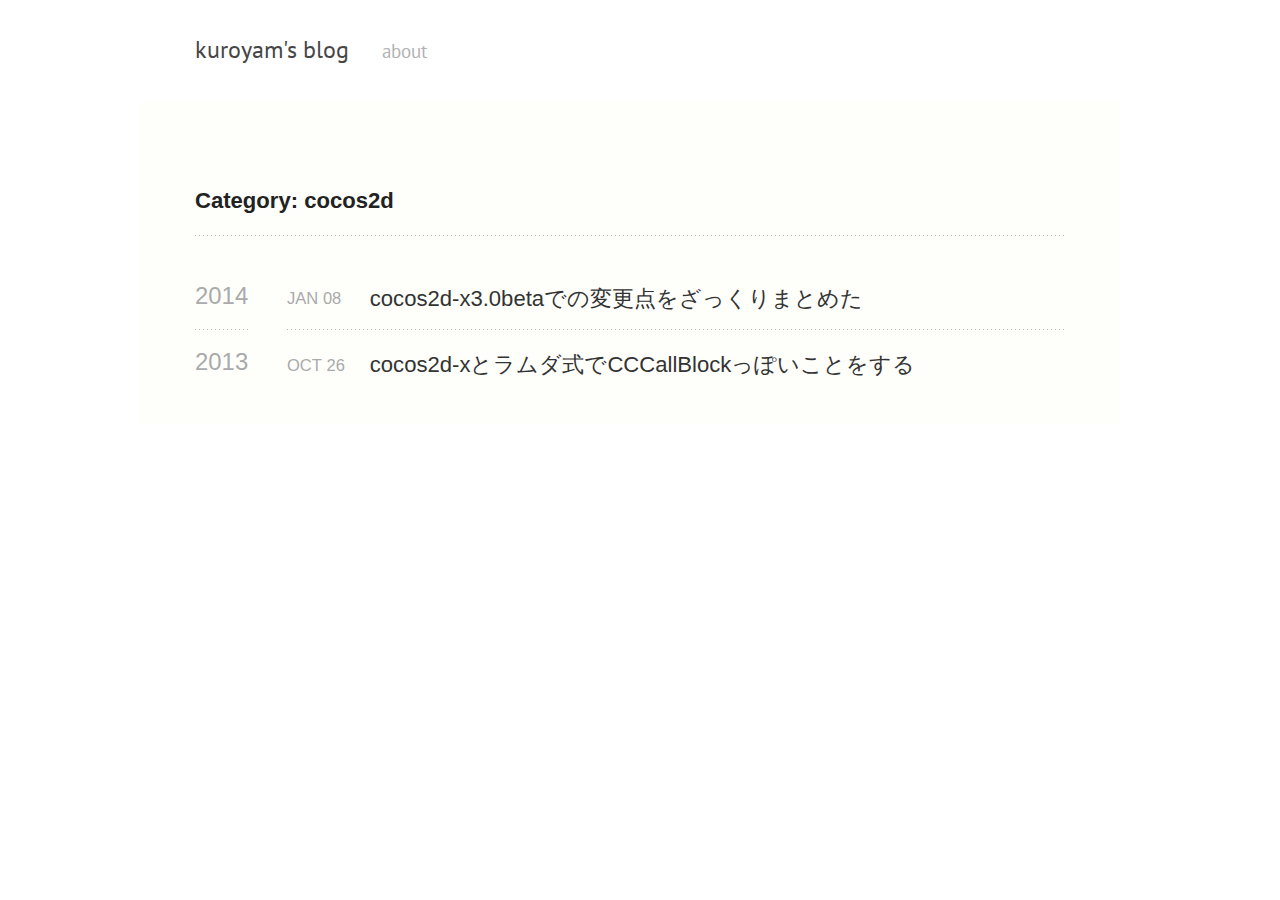
<file: blog/categories/cocos2d/index.html>
<!DOCTYPE html>
<!--[if IEMobile 7 ]><html class="no-js iem7"><![endif]-->
<!--[if lt IE 9]><html class="no-js lte-ie8"><![endif]-->
<!--[if (gt IE 8)|(gt IEMobile 7)|!(IEMobile)|!(IE)]><!--><html class="no-js" lang="en"><!--<![endif]-->
<head>
  <meta charset="utf-8">
  <title>Category: cocos2d - kuroyam's blog</title>
  <meta name="author" content="kuroyam">

  
  <meta name="description" content="Category: cocos2d">
  

  <!-- http://t.co/dKP3o1e -->
  <meta name="HandheldFriendly" content="True">
  <meta name="MobileOptimized" content="320">
  <meta name="viewport" content="width=device-width, initial-scale=1">

  
  <link rel="canonical" href="http://kuroyam.github.ioblog/categories/cocos2d">
  <link href="/favicon.png" rel="icon">
  <link href="/stylesheets/screen.css" media="screen, projection" rel="stylesheet" type="text/css">
  <link href="/atom.xml" rel="alternate" title="kuroyam's blog" type="application/atom+xml">
  <script src="/javascripts/modernizr-2.0.js"></script>
  <script src="//ajax.googleapis.com/ajax/libs/jquery/1.9.1/jquery.min.js"></script>
  <script>!window.jQuery && document.write(unescape('%3Cscript src="./javascripts/lib/jquery.min.js"%3E%3C/script%3E'))</script>
  <script src="/javascripts/octopress.js" type="text/javascript"></script>
  <!--Fonts from Google"s Web font directory at http://google.com/webfonts -->
<link href="http://fonts.googleapis.com/css?family=PT+Serif:regular,italic,bold,bolditalic" rel="stylesheet" type="text/css">
<link href="http://fonts.googleapis.com/css?family=PT+Sans:regular,italic,bold,bolditalic" rel="stylesheet" type="text/css">

  
  <script type="text/javascript">
    var _gaq = _gaq || [];
    _gaq.push(['_setAccount', 'UA-45018229-1']);
    _gaq.push(['_trackPageview']);

    (function() {
      var ga = document.createElement('script'); ga.type = 'text/javascript'; ga.async = true;
      ga.src = ('https:' == document.location.protocol ? 'https://ssl' : 'http://www') + '.google-analytics.com/ga.js';
      var s = document.getElementsByTagName('script')[0]; s.parentNode.insertBefore(ga, s);
    })();
  </script>


</head>

<body   >
  <header role="banner"><hgroup>
  <div id="header-inner">
    <span class="first"><a href="/">kuroyam's blog</a></span>
    <span><a href="/about">about</a></span>
    <!-- <span><a href="http://www.github.com/">projects</a></span> -->
    <!-- <span class="last"><a href="/atom.xml" title="subscribe via RSS">rss</a></span> -->
  </div>
</hgroup>

</header>
  <div id="main">
    <div id="content">
      <div>
<article role="article">
  
  <header>
    <h1 class="entry-title">Category: cocos2d</h1>
    
  </header>
  
  <div id="blog-archives" class="category">



  
  <h2>2014</h2>

<article>
  
<h1><a href="/blog/2014/01/08/cocos2dx3-dot-0-beta-update/">cocos2d-x3.0betaでの変更点をざっくりまとめた</a></h1>
<time datetime="2014-01-08T23:03:00+09:00" pubdate><span class='month'>Jan</span> <span class='day'>08</span> <span class='year'>2014</span></time>

<footer>
  <span class="categories">posted in <a class='category' href='/blog/categories/cocos2d/'>cocos2d</a></span>
</footer>


</article>



  
  <h2>2013</h2>

<article>
  
<h1><a href="/blog/2013/10/26/cocos2d/">cocos2d-xとラムダ式でCCCallBlockっぽいことをする</a></h1>
<time datetime="2013-10-26T23:50:00+09:00" pubdate><span class='month'>Oct</span> <span class='day'>26</span> <span class='year'>2013</span></time>

<footer>
  <span class="categories">posted in <a class='category' href='/blog/categories/cocos2d/'>cocos2d</a></span>
</footer>


</article>

</div>

  
</article>

</div>

    </div>
  </div>
  <footer role="contentinfo"><p>
  Copyright &copy; 2014 - kuroyam -
  <span class="credit">Powered by <a href="http://octopress.org">Octopress</a></span>
</p>

</footer>
  







  <script type="text/javascript">
    (function(){
      var twitterWidgets = document.createElement('script');
      twitterWidgets.type = 'text/javascript';
      twitterWidgets.async = true;
      twitterWidgets.src = 'http://platform.twitter.com/widgets.js';
      document.getElementsByTagName('head')[0].appendChild(twitterWidgets);
    })();
  </script>





</body>
</html>
</file>
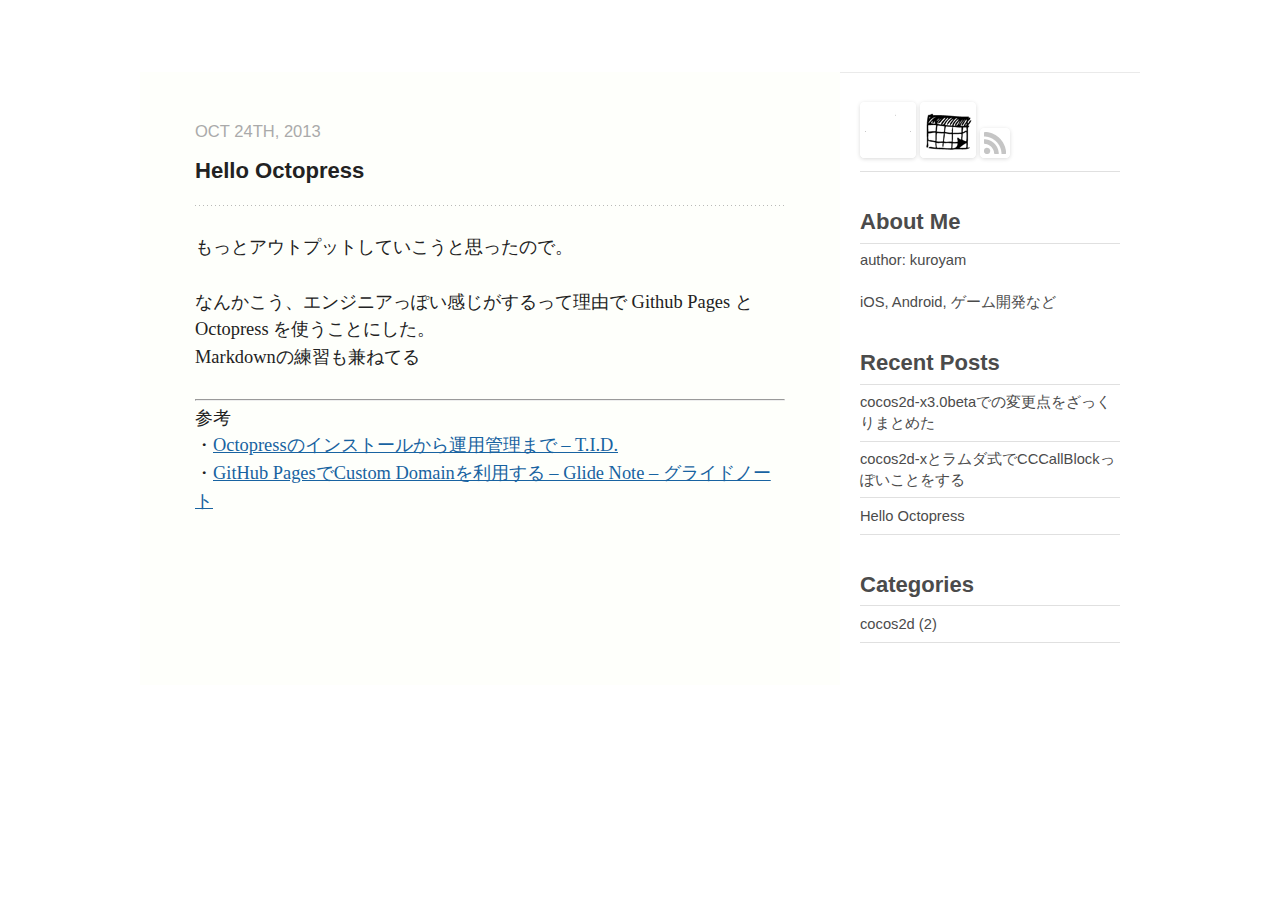
<file: blog/2013/10/24/octopress/index.html>
<!DOCTYPE html>
<!--[if IEMobile 7 ]><html class="no-js iem7"><![endif]-->
<!--[if lt IE 9]><html class="no-js lte-ie8"><![endif]-->
<!--[if (gt IE 8)|(gt IEMobile 7)|!(IEMobile)|!(IE)]><!--><html class="no-js" lang="en"><!--<![endif]-->
<head>
  <meta charset="utf-8">
  <title>Hello Octopress - blog.kuroyam.info</title>
  <meta name="author" content="kuroyam">

  
  <meta name="description" content="もっとアウトプットしていこうと思ったので。 なんかこう、エンジニアっぽい感じがするって理由で Github Pages と Octopress を使うことにした。
Markdownの練習も兼ねてる 参考
・Octopressのインストールから運用管理まで &ndash; T.I.D.
・ &hellip;">
  

  <!-- http://t.co/dKP3o1e -->
  <meta name="HandheldFriendly" content="True">
  <meta name="MobileOptimized" content="320">
  <meta name="viewport" content="width=device-width, initial-scale=1">

  
  <link rel="canonical" href="http://kuroyam.github.io/blog/2013/10/24/octopress/">
  <link href="/favicon.png" rel="icon">
  <link href="/stylesheets/screen.css" media="screen, projection" rel="stylesheet" type="text/css">
   <link href="/stylesheets/data-table.css" media="screen, projection" rel="stylesheet" type="text/css" />
  <script src="/javascripts/modernizr-2.0.js"></script>
  <script src="/javascripts/ender.js"></script>
  <script src="/javascripts/octopress.js" type="text/javascript"></script>
  <link href="/atom.xml" rel="alternate" title="blog.kuroyam.info" type="application/atom+xml">
  <!--Fonts from Google"s Web font directory at http://google.com/webfonts -->
<link href="http://fonts.googleapis.com/css?family=PT+Serif:regular,italic,bold,bolditalic" rel="stylesheet" type="text/css">
<link href="http://fonts.googleapis.com/css?family=PT+Sans:regular,italic,bold,bolditalic" rel="stylesheet" type="text/css">
<link href='http://fonts.googleapis.com/css?family=Lato:400,700,400italic,700italic' rel='stylesheet' type='text/css'>


  
  <script type="text/javascript">
    var _gaq = _gaq || [];
    _gaq.push(['_setAccount', 'UA-45018229-1']);
    _gaq.push(['_trackPageview']);

    (function() {
      var ga = document.createElement('script'); ga.type = 'text/javascript'; ga.async = true;
      ga.src = ('https:' == document.location.protocol ? 'https://ssl' : 'http://www') + '.google-analytics.com/ga.js';
      var s = document.getElementsByTagName('script')[0]; s.parentNode.insertBefore(ga, s);
    })();
  </script>


</head>

<body   >
  <header role="banner"><hgroup>
</hgroup>

</header>
  <!-- <nav role="navigation"><ul class="subscription" data-subscription="rss">
  <li><a href="/atom.xml" rel="subscribe-rss" title="subscribe via RSS">RSS</a></li>
  
</ul>
  
<form action="http://google.com/search" method="get">
  <fieldset role="search">
    <input type="hidden" name="q" value="site:kuroyam.github.io" />
    <input class="search" type="text" name="q" results="0" placeholder="Search"/>
  </fieldset>
</form>
  
<ul class="main-navigation">
  <li><a href="/">Blog</a></li>
  <li><a href="/blog/archives">Archives</a></li>
</ul>

</nav> -->
  <div id="main">
    <div id="content">
      <div>
<article class="hentry" role="article">
  
  <header>
    
      <h1 class="entry-title">Hello Octopress</h1>
    
    
      <p class="meta">
        








  


<time datetime="2013-10-24T23:11:00+09:00" pubdate data-updated="true">Oct 24<span>th</span>, 2013</time>
        
      </p>
    
  </header>


<div class="entry-content"><p>もっとアウトプットしていこうと思ったので。</p>

<p>なんかこう、エンジニアっぽい感じがするって理由で Github Pages と Octopress を使うことにした。<br/>
Markdownの練習も兼ねてる</p>

<hr />

<p>参考<br/>
・<a href="http://tokkonopapa.github.io/blog/2011/12/30/octopress-on-github-and-bitbucket/">Octopressのインストールから運用管理まで &ndash; T.I.D.</a><br/>
・<a href="http://blog.glidenote.com/blog/2011/12/20/how-to-use-custom-domain-on-github-pages/">GitHub PagesでCustom Domainを利用する &ndash; Glide Note &ndash; グライドノート</a></p>
</div>


  <footer>
    <p class="meta">
      
  

<span class="byline author vcard">Posted by <span class="fn">kuroyam</span></span>

      








  


<time datetime="2013-10-24T23:11:00+09:00" pubdate data-updated="true">Oct 24<span>th</span>, 2013</time>
      


    </p>
    
      <div class="sharing">
  
  <a href="http://twitter.com/share" class="twitter-share-button" data-url="http://kuroyam.github.io/blog/2013/10/24/octopress/" data-via="kuroyam" data-counturl="http://kuroyam.github.io/blog/2013/10/24/octopress/" >Tweet</a>
  
  
  
</div>

    
    <p class="meta">
      
      
        <a class="basic-alignment right" href="/blog/2013/10/26/cocos2d/" title="Next Post: cocos2d-xとラムダ式でCCCallBlockっぽいことをする">cocos2d-xとラムダ式でCCCallBlockっぽいことをする &raquo;</a>
      
    </p>
  </footer>
</article>

</div>

<aside class="sidebar">
  
    <section>
  <ul id="recent_posts">
      <li class="post">
      <a href="http://kuroyam.github.io" alt="Home"><img src="/images/Home.png"></a>
      <a href="http://kuroyam.github.io/archives/" alt="Archives"><img src="/images/Calendar.png"></a>
      
      <a href="http://kuroyam.github.io/atom.xml" alt="subscribe feed"><img src="/images/rss.png"></a>
      </li>
  </ul>
</section>
<section>
  <h1>About Me</h1>
  <p>author: kuroyam</p>
  <p>iOS, Android, ゲーム開発など</p>
</section>
<section>
  <h1>Recent Posts</h1>
  <ul id="recent_posts">
    
      <li class="post">
        <a href="/blog/2014/01/08/cocos2dx3-dot-0-beta-update/">cocos2d-x3.0betaでの変更点をざっくりまとめた</a>
      </li>
    
      <li class="post">
        <a href="/blog/2013/10/26/cocos2d/">cocos2d-xとラムダ式でCCCallBlockっぽいことをする</a>
      </li>
    
      <li class="post">
        <a href="/blog/2013/10/24/octopress/">Hello Octopress</a>
      </li>
    
  </ul>
</section>
<section>
  <h1>Categories</h1>
    <ul id="category-list"><li><a href='/blog/categories/cocos2d/'>cocos2d (2)</a></li></ul>
</section>

  
</aside>


    </div>
  </div>
  <footer role="contentinfo"><p>
  Copyright &copy; 2014 - kuroyam -
  <span class="credit">Powered by <a href="http://octopress.org">Octopress</a></span>
</p>

</footer>
  







  <script type="text/javascript">
    (function(){
      var twitterWidgets = document.createElement('script');
      twitterWidgets.type = 'text/javascript';
      twitterWidgets.async = true;
      twitterWidgets.src = 'http://platform.twitter.com/widgets.js';
      document.getElementsByTagName('head')[0].appendChild(twitterWidgets);
    })();
  </script>





</body>
</html>
</file>
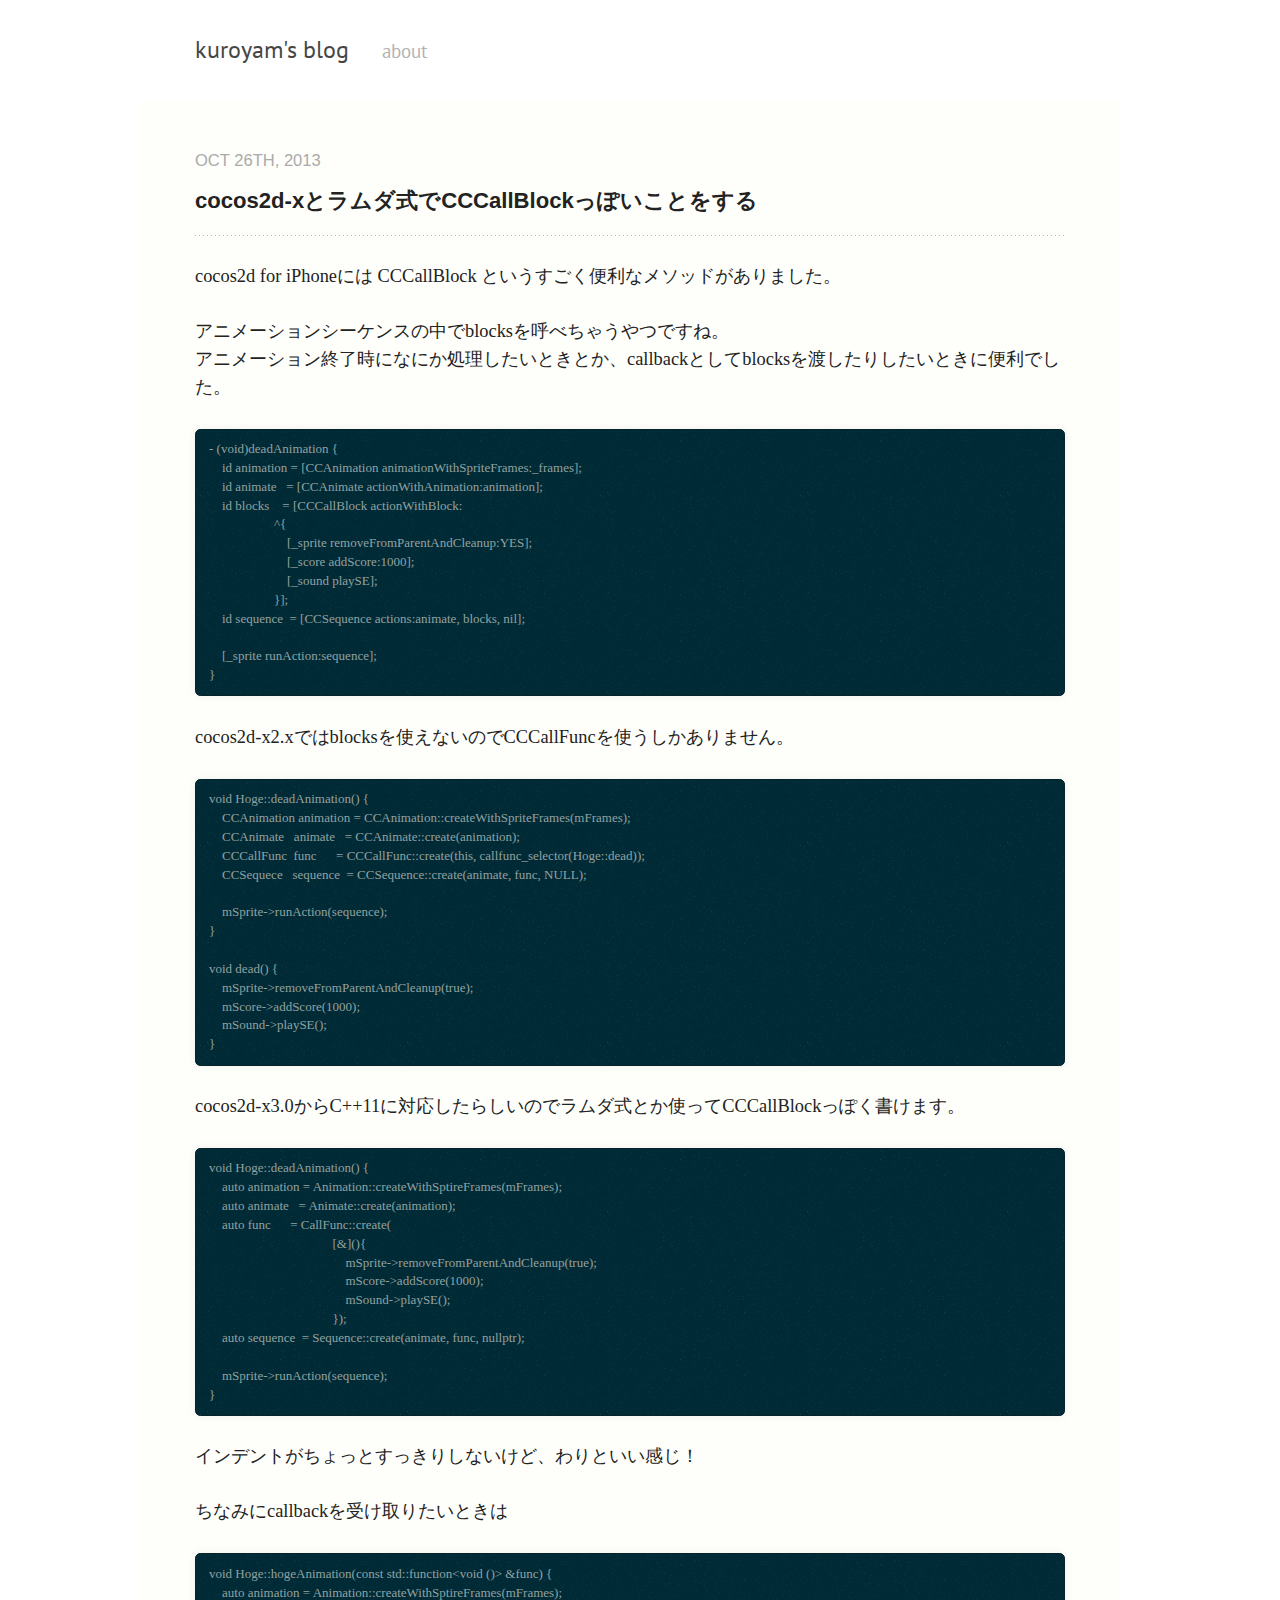
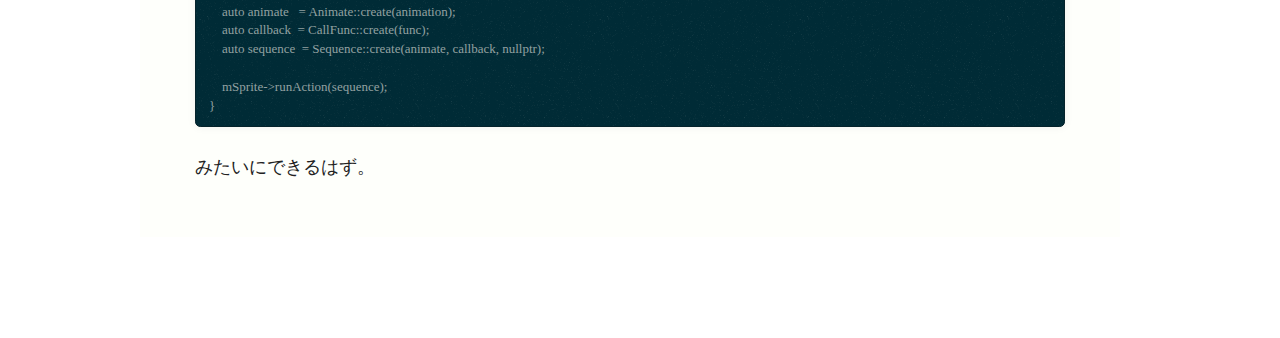
<file: blog/2013/10/26/cocos2d/index.html>
<!DOCTYPE html>
<!--[if IEMobile 7 ]><html class="no-js iem7"><![endif]-->
<!--[if lt IE 9]><html class="no-js lte-ie8"><![endif]-->
<!--[if (gt IE 8)|(gt IEMobile 7)|!(IEMobile)|!(IE)]><!--><html class="no-js" lang="en"><!--<![endif]-->
<head>
  <meta charset="utf-8">
  <title>cocos2d-xとラムダ式でCCCallBlockっぽいことをする - kuroyam's blog</title>
  <meta name="author" content="kuroyam">

  
  <meta name="description" content="cocos2d for iPhoneには CCCallBlock というすごく便利なメソッドがありました。 アニメーションシーケンスの中でblocksを呼べちゃうやつですね。
アニメーション終了時になにか処理したいときとか、callbackとしてblocksを渡したりしたいときに便利でした &hellip;">
  

  <!-- http://t.co/dKP3o1e -->
  <meta name="HandheldFriendly" content="True">
  <meta name="MobileOptimized" content="320">
  <meta name="viewport" content="width=device-width, initial-scale=1">

  
  <link rel="canonical" href="http://kuroyam.github.io/blog/2013/10/26/cocos2d">
  <link href="/favicon.png" rel="icon">
  <link href="/stylesheets/screen.css" media="screen, projection" rel="stylesheet" type="text/css">
  <link href="/atom.xml" rel="alternate" title="kuroyam's blog" type="application/atom+xml">
  <script src="/javascripts/modernizr-2.0.js"></script>
  <script src="//ajax.googleapis.com/ajax/libs/jquery/1.9.1/jquery.min.js"></script>
  <script>!window.jQuery && document.write(unescape('%3Cscript src="./javascripts/lib/jquery.min.js"%3E%3C/script%3E'))</script>
  <script src="/javascripts/octopress.js" type="text/javascript"></script>
  <!--Fonts from Google"s Web font directory at http://google.com/webfonts -->
<link href="http://fonts.googleapis.com/css?family=PT+Serif:regular,italic,bold,bolditalic" rel="stylesheet" type="text/css">
<link href="http://fonts.googleapis.com/css?family=PT+Sans:regular,italic,bold,bolditalic" rel="stylesheet" type="text/css">

  
  <script type="text/javascript">
    var _gaq = _gaq || [];
    _gaq.push(['_setAccount', 'UA-45018229-1']);
    _gaq.push(['_trackPageview']);

    (function() {
      var ga = document.createElement('script'); ga.type = 'text/javascript'; ga.async = true;
      ga.src = ('https:' == document.location.protocol ? 'https://ssl' : 'http://www') + '.google-analytics.com/ga.js';
      var s = document.getElementsByTagName('script')[0]; s.parentNode.insertBefore(ga, s);
    })();
  </script>


</head>

<body   >
  <header role="banner"><hgroup>
  <div id="header-inner">
    <span class="first"><a href="/">kuroyam's blog</a></span>
    <span><a href="/about">about</a></span>
    <!-- <span><a href="http://www.github.com/">projects</a></span> -->
    <!-- <span class="last"><a href="/atom.xml" title="subscribe via RSS">rss</a></span> -->
  </div>
</hgroup>

</header>
  <div id="main">
    <div id="content">
      <div>
<article class="hentry" role="article">
  
  <header>
    
      <h1 class="entry-title">cocos2d-xとラムダ式でCCCallBlockっぽいことをする</h1>
    
    
      <p class="meta">
        








  


<time datetime="2013-10-26T23:50:00+09:00" pubdate data-updated="true">Oct 26<span>th</span>, 2013</time>
        
      </p>
    
  </header>


<div class="entry-content"><p>cocos2d for iPhoneには CCCallBlock というすごく便利なメソッドがありました。</p>

<p>アニメーションシーケンスの中でblocksを呼べちゃうやつですね。<br/>
アニメーション終了時になにか処理したいときとか、callbackとしてblocksを渡したりしたいときに便利でした。</p>

<pre><code>- (void)deadAnimation {
    id animation = [CCAnimation animationWithSpriteFrames:_frames];
    id animate   = [CCAnimate actionWithAnimation:animation];
    id blocks    = [CCCallBlock actionWithBlock:
                    ^{ 
                        [_sprite removeFromParentAndCleanup:YES];
                        [_score addScore:1000];
                        [_sound playSE];
                    }];
    id sequence  = [CCSequence actions:animate, blocks, nil];

    [_sprite runAction:sequence];
}
</code></pre>

<p>cocos2d-x2.xではblocksを使えないのでCCCallFuncを使うしかありません。</p>

<pre><code>void Hoge::deadAnimation() {
    CCAnimation animation = CCAnimation::createWithSpriteFrames(mFrames);
    CCAnimate   animate   = CCAnimate::create(animation);
    CCCallFunc  func      = CCCallFunc::create(this, callfunc_selector(Hoge::dead));
    CCSequece   sequence  = CCSequence::create(animate, func, NULL);

    mSprite-&gt;runAction(sequence);
}

void dead() {
    mSprite-&gt;removeFromParentAndCleanup(true);
    mScore-&gt;addScore(1000);
    mSound-&gt;playSE();
}
</code></pre>

<p>cocos2d-x3.0からC++11に対応したらしいのでラムダ式とか使ってCCCallBlockっぽく書けます。</p>

<pre><code>void Hoge::deadAnimation() {
    auto animation = Animation::createWithSptireFrames(mFrames);
    auto animate   = Animate::create(animation);
    auto func      = CallFunc::create(
                                      [&amp;](){ 
                                          mSprite-&gt;removeFromParentAndCleanup(true);
                                          mScore-&gt;addScore(1000);
                                          mSound-&gt;playSE();
                                      });
    auto sequence  = Sequence::create(animate, func, nullptr);

    mSprite-&gt;runAction(sequence);
}
</code></pre>

<p>インデントがちょっとすっきりしないけど、わりといい感じ！</p>

<p>ちなみにcallbackを受け取りたいときは</p>

<pre><code>void Hoge::hogeAnimation(const std::function&lt;void ()&gt; &amp;func) {
    auto animation = Animation::createWithSptireFrames(mFrames);
    auto animate   = Animate::create(animation);
    auto callback  = CallFunc::create(func);
    auto sequence  = Sequence::create(animate, callback, nullptr);

    mSprite-&gt;runAction(sequence);
}
</code></pre>

<p>みたいにできるはず。</p>
</div>


  <footer>
    <p class="meta">
      
  

<span class="byline author vcard">Posted by <span class="fn">kuroyam</span></span>

      








  


<time datetime="2013-10-26T23:50:00+09:00" pubdate data-updated="true">Oct 26<span>th</span>, 2013</time>
      

<span class="categories">
  
    <a class='category' href='/blog/categories/cocos2d/'>cocos2d</a>
  
</span>


    </p>
    
      <div class="sharing">
  
  <a href="http://twitter.com/share" class="twitter-share-button" data-url="http://kuroyam.github.io/blog/2013/10/26/cocos2d/" data-via="kuroyam" data-counturl="http://kuroyam.github.io/blog/2013/10/26/cocos2d/" >Tweet</a>
  
  
  
</div>

    
    <p class="meta">
      
        <a class="basic-alignment left" href="/blog/2013/10/24/octopress/" title="Previous Post: Hello Octopress">&laquo; Hello Octopress</a>
      
      
        <a class="basic-alignment right" href="/blog/2014/01/08/cocos2dx3-dot-0-beta-update/" title="Next Post: cocos2d-x3.0betaでの変更点をざっくりまとめた">cocos2d-x3.0betaでの変更点をざっくりまとめた &raquo;</a>
      
    </p>
  </footer>
</article>

</div>

<aside class="sidebar">
  
    <section>
  <ul id="recent_posts">
      <li class="post">
      <a href="http://kuroyam.github.io" alt="Home"><img src="/images/Home.png"></a>
      <a href="http://kuroyam.github.io/archives/" alt="Archives"><img src="/images/Calendar.png"></a>
      
      <a href="http://kuroyam.github.io/atom.xml" alt="subscribe feed"><img src="/images/rss.png"></a>
      </li>
  </ul>
</section>
<section>
  <h1>About Me</h1>
  <p>A little something about me.</p>
</section>
<section>
  <h1>Recent Posts</h1>
  <ul id="recent_posts">
    
      <li class="post">
        <a href="/blog/2014/05/13/picojson/">picojsonを使ってみた</a>
      </li>
    
      <li class="post">
        <a href="/blog/2014/01/08/cocos2dx3-dot-0-beta-update/">cocos2d-x3.0betaでの変更点をざっくりまとめた</a>
      </li>
    
      <li class="post">
        <a href="/blog/2013/10/26/cocos2d/">cocos2d-xとラムダ式でCCCallBlockっぽいことをする</a>
      </li>
    
      <li class="post">
        <a href="/blog/2013/10/24/octopress/">Hello Octopress</a>
      </li>
    
  </ul>
</section>
<section>
  <h1>Categories</h1>
    <ul id="category-list"><li><a href='/blog/categories/c-plus-plus/'>C++ (1)</a></li><li><a href='/blog/categories/cocos2d/'>cocos2d (2)</a></li></ul>
</section>

  
</aside>


    </div>
  </div>
  <footer role="contentinfo"><p>
  Copyright &copy; 2014 - kuroyam -
  <span class="credit">Powered by <a href="http://octopress.org">Octopress</a></span>
</p>

</footer>
  







  <script type="text/javascript">
    (function(){
      var twitterWidgets = document.createElement('script');
      twitterWidgets.type = 'text/javascript';
      twitterWidgets.async = true;
      twitterWidgets.src = 'http://platform.twitter.com/widgets.js';
      document.getElementsByTagName('head')[0].appendChild(twitterWidgets);
    })();
  </script>





</body>
</html>
</file>
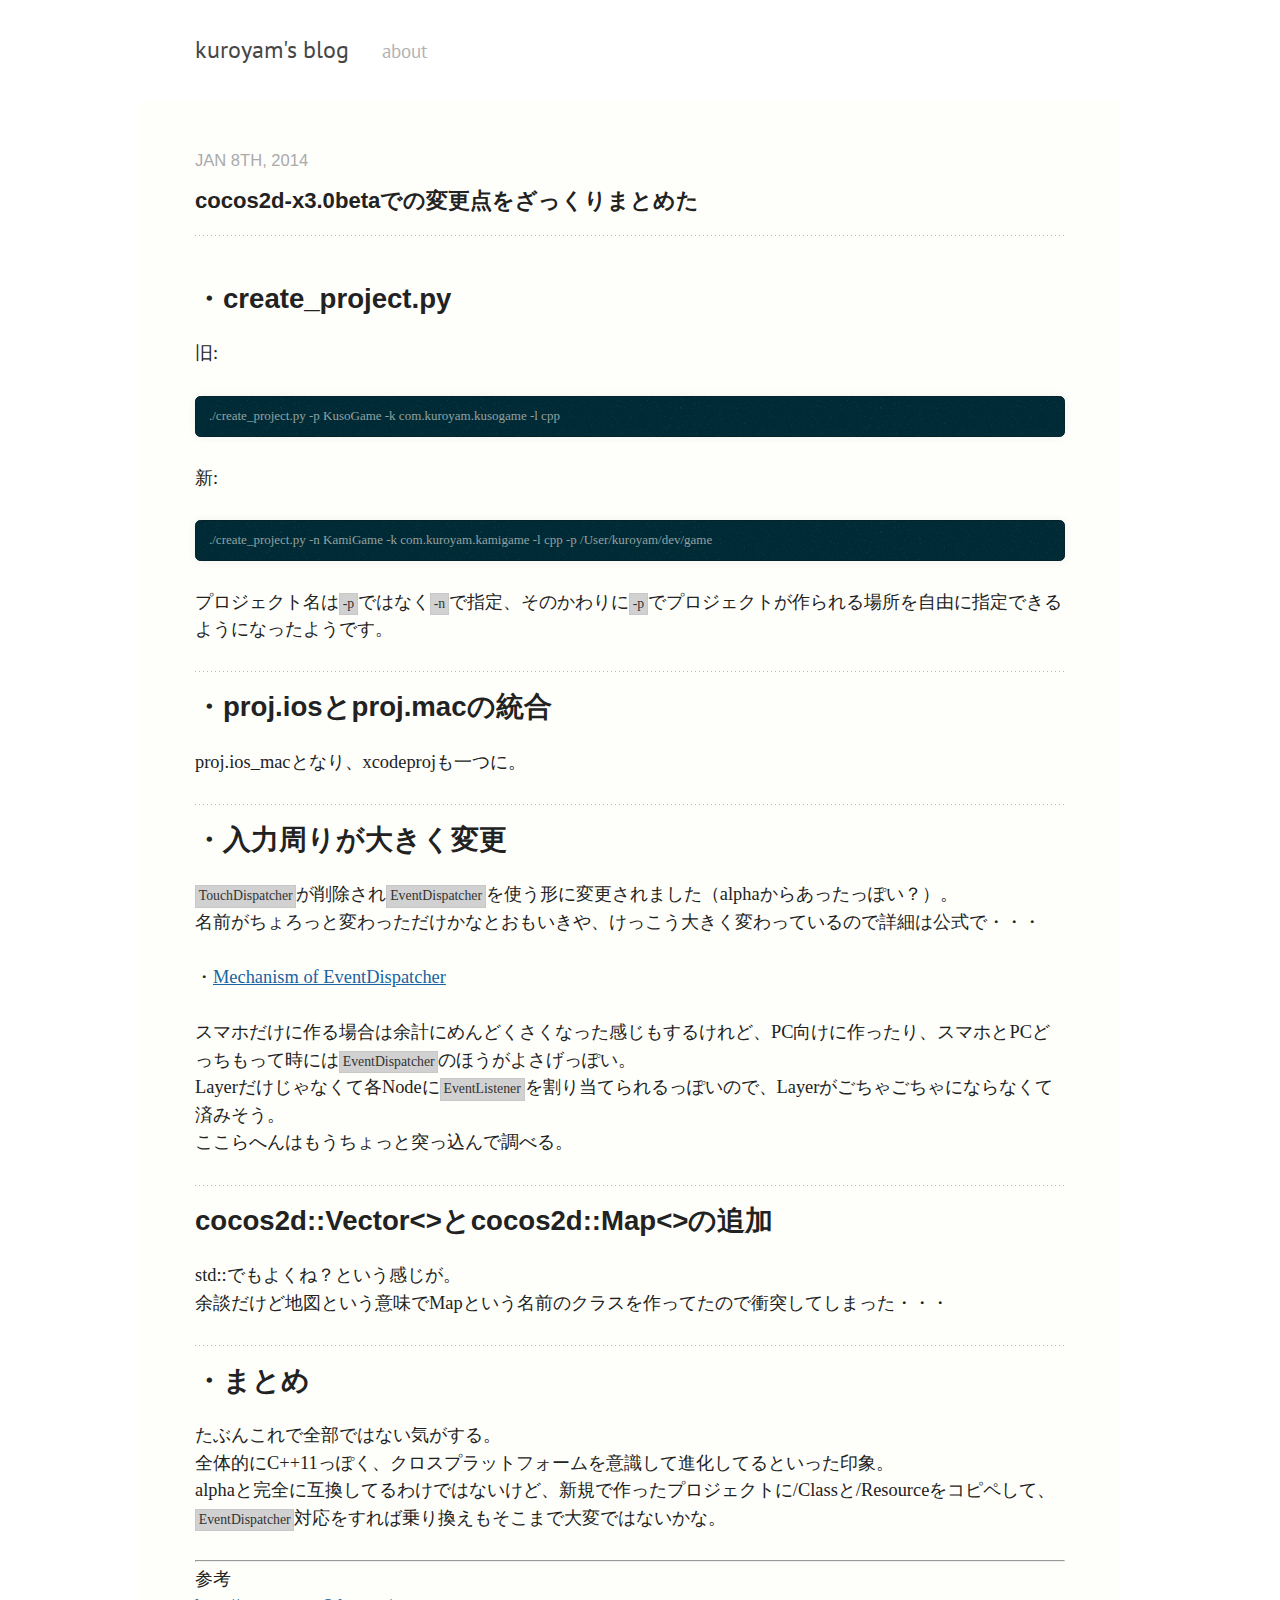
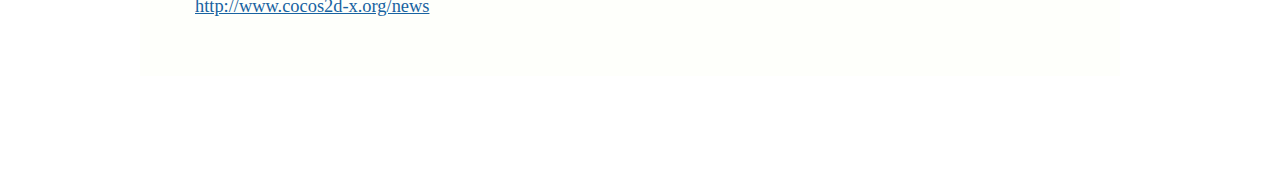
<file: blog/2014/01/08/cocos2dx3-dot-0-beta-update/index.html>
<!DOCTYPE html>
<!--[if IEMobile 7 ]><html class="no-js iem7"><![endif]-->
<!--[if lt IE 9]><html class="no-js lte-ie8"><![endif]-->
<!--[if (gt IE 8)|(gt IEMobile 7)|!(IEMobile)|!(IE)]><!--><html class="no-js" lang="en"><!--<![endif]-->
<head>
  <meta charset="utf-8">
  <title>cocos2d-x3.0betaでの変更点をざっくりまとめた - kuroyam's blog</title>
  <meta name="author" content="kuroyam">

  
  <meta name="description" content="・create_project.py 旧: ./create_project.py -p KusoGame -k com.kuroyam.kusogame -l cpp 新: ./create_project.py -n KamiGame -k com.kuroyam.kamigame -l &hellip;">
  

  <!-- http://t.co/dKP3o1e -->
  <meta name="HandheldFriendly" content="True">
  <meta name="MobileOptimized" content="320">
  <meta name="viewport" content="width=device-width, initial-scale=1">

  
  <link rel="canonical" href="http://kuroyam.github.io/blog/2014/01/08/cocos2dx3-dot-0-beta-update">
  <link href="/favicon.png" rel="icon">
  <link href="/stylesheets/screen.css" media="screen, projection" rel="stylesheet" type="text/css">
  <link href="/atom.xml" rel="alternate" title="kuroyam's blog" type="application/atom+xml">
  <script src="/javascripts/modernizr-2.0.js"></script>
  <script src="//ajax.googleapis.com/ajax/libs/jquery/1.9.1/jquery.min.js"></script>
  <script>!window.jQuery && document.write(unescape('%3Cscript src="./javascripts/lib/jquery.min.js"%3E%3C/script%3E'))</script>
  <script src="/javascripts/octopress.js" type="text/javascript"></script>
  <!--Fonts from Google"s Web font directory at http://google.com/webfonts -->
<link href="http://fonts.googleapis.com/css?family=PT+Serif:regular,italic,bold,bolditalic" rel="stylesheet" type="text/css">
<link href="http://fonts.googleapis.com/css?family=PT+Sans:regular,italic,bold,bolditalic" rel="stylesheet" type="text/css">

  
  <script type="text/javascript">
    var _gaq = _gaq || [];
    _gaq.push(['_setAccount', 'UA-45018229-1']);
    _gaq.push(['_trackPageview']);

    (function() {
      var ga = document.createElement('script'); ga.type = 'text/javascript'; ga.async = true;
      ga.src = ('https:' == document.location.protocol ? 'https://ssl' : 'http://www') + '.google-analytics.com/ga.js';
      var s = document.getElementsByTagName('script')[0]; s.parentNode.insertBefore(ga, s);
    })();
  </script>


</head>

<body   >
  <header role="banner"><hgroup>
  <div id="header-inner">
    <span class="first"><a href="/">kuroyam's blog</a></span>
    <span><a href="/about">about</a></span>
    <!-- <span><a href="http://www.github.com/">projects</a></span> -->
    <!-- <span class="last"><a href="/atom.xml" title="subscribe via RSS">rss</a></span> -->
  </div>
</hgroup>

</header>
  <div id="main">
    <div id="content">
      <div>
<article class="hentry" role="article">
  
  <header>
    
      <h1 class="entry-title">cocos2d-x3.0betaでの変更点をざっくりまとめた</h1>
    
    
      <p class="meta">
        








  


<time datetime="2014-01-08T23:03:00+09:00" pubdate data-updated="true">Jan 8<span>th</span>, 2014</time>
        
      </p>
    
  </header>


<div class="entry-content"><h2>・create_project.py</h2>

<p>旧:</p>

<pre><code>./create_project.py -p KusoGame -k com.kuroyam.kusogame -l cpp
</code></pre>

<p>新:</p>

<pre><code>./create_project.py -n KamiGame -k com.kuroyam.kamigame -l cpp -p /User/kuroyam/dev/game
</code></pre>

<p>プロジェクト名は<code>-p</code>ではなく<code>-n</code>で指定、そのかわりに<code>-p</code>でプロジェクトが作られる場所を自由に指定できるようになったようです。</p>

<h2>・proj.iosとproj.macの統合</h2>

<p>proj.ios_macとなり、xcodeprojも一つに。</p>

<h2>・入力周りが大きく変更</h2>

<p><code>TouchDispatcher</code>が削除され<code>EventDispatcher</code>を使う形に変更されました（alphaからあったっぽい？）。<br/>
名前がちょろっと変わっただけかなとおもいきや、けっこう大きく変わっているので詳細は公式で・・・</p>

<p>・<a href="http://www.cocos2d-x.org/cocos-docs/manual/framework/native/input/event_dispatcher/en">Mechanism of EventDispatcher</a></p>

<p>スマホだけに作る場合は余計にめんどくさくなった感じもするけれど、PC向けに作ったり、スマホとPCどっちもって時には<code>EventDispatcher</code>のほうがよさげっぽい。<br/>
Layerだけじゃなくて各Nodeに<code>EventListener</code>を割り当てられるっぽいので、Layerがごちゃごちゃにならなくて済みそう。<br/>
ここらへんはもうちょっと突っ込んで調べる。</p>

<h2>cocos2d::Vector&lt;>とcocos2d::Map&lt;>の追加</h2>

<p>std::でもよくね？という感じが。<br/>
余談だけど地図という意味でMapという名前のクラスを作ってたので衝突してしまった・・・</p>

<h2>・まとめ</h2>

<p>たぶんこれで全部ではない気がする。<br/>
全体的にC++11っぽく、クロスプラットフォームを意識して進化してるといった印象。<br/>
alphaと完全に互換してるわけではないけど、新規で作ったプロジェクトに/Classと/Resourceをコピペして、<code>EventDispatcher</code>対応をすれば乗り換えもそこまで大変ではないかな。</p>

<hr />

<p>参考<br/>
<a href="http://www.cocos2d-x.org/news">http://www.cocos2d-x.org/news</a></p>
</div>


  <footer>
    <p class="meta">
      
  

<span class="byline author vcard">Posted by <span class="fn">kuroyam</span></span>

      








  


<time datetime="2014-01-08T23:03:00+09:00" pubdate data-updated="true">Jan 8<span>th</span>, 2014</time>
      

<span class="categories">
  
    <a class='category' href='/blog/categories/cocos2d/'>cocos2d</a>
  
</span>


    </p>
    
      <div class="sharing">
  
  <a href="http://twitter.com/share" class="twitter-share-button" data-url="http://kuroyam.github.io/blog/2014/01/08/cocos2dx3-dot-0-beta-update/" data-via="kuroyam" data-counturl="http://kuroyam.github.io/blog/2014/01/08/cocos2dx3-dot-0-beta-update/" >Tweet</a>
  
  
  
</div>

    
    <p class="meta">
      
        <a class="basic-alignment left" href="/blog/2013/10/26/cocos2d/" title="Previous Post: cocos2d-xとラムダ式でCCCallBlockっぽいことをする">&laquo; cocos2d-xとラムダ式でCCCallBlockっぽいことをする</a>
      
      
        <a class="basic-alignment right" href="/blog/2014/05/13/picojson/" title="Next Post: picojsonを使ってみた">picojsonを使ってみた &raquo;</a>
      
    </p>
  </footer>
</article>

</div>

<aside class="sidebar">
  
    <section>
  <ul id="recent_posts">
      <li class="post">
      <a href="http://kuroyam.github.io" alt="Home"><img src="/images/Home.png"></a>
      <a href="http://kuroyam.github.io/archives/" alt="Archives"><img src="/images/Calendar.png"></a>
      
      <a href="http://kuroyam.github.io/atom.xml" alt="subscribe feed"><img src="/images/rss.png"></a>
      </li>
  </ul>
</section>
<section>
  <h1>About Me</h1>
  <p>A little something about me.</p>
</section>
<section>
  <h1>Recent Posts</h1>
  <ul id="recent_posts">
    
      <li class="post">
        <a href="/blog/2014/05/13/picojson/">picojsonを使ってみた</a>
      </li>
    
      <li class="post">
        <a href="/blog/2014/01/08/cocos2dx3-dot-0-beta-update/">cocos2d-x3.0betaでの変更点をざっくりまとめた</a>
      </li>
    
      <li class="post">
        <a href="/blog/2013/10/26/cocos2d/">cocos2d-xとラムダ式でCCCallBlockっぽいことをする</a>
      </li>
    
      <li class="post">
        <a href="/blog/2013/10/24/octopress/">Hello Octopress</a>
      </li>
    
  </ul>
</section>
<section>
  <h1>Categories</h1>
    <ul id="category-list"><li><a href='/blog/categories/c-plus-plus/'>C++ (1)</a></li><li><a href='/blog/categories/cocos2d/'>cocos2d (2)</a></li></ul>
</section>

  
</aside>


    </div>
  </div>
  <footer role="contentinfo"><p>
  Copyright &copy; 2014 - kuroyam -
  <span class="credit">Powered by <a href="http://octopress.org">Octopress</a></span>
</p>

</footer>
  







  <script type="text/javascript">
    (function(){
      var twitterWidgets = document.createElement('script');
      twitterWidgets.type = 'text/javascript';
      twitterWidgets.async = true;
      twitterWidgets.src = 'http://platform.twitter.com/widgets.js';
      document.getElementsByTagName('head')[0].appendChild(twitterWidgets);
    })();
  </script>





</body>
</html>
</file>
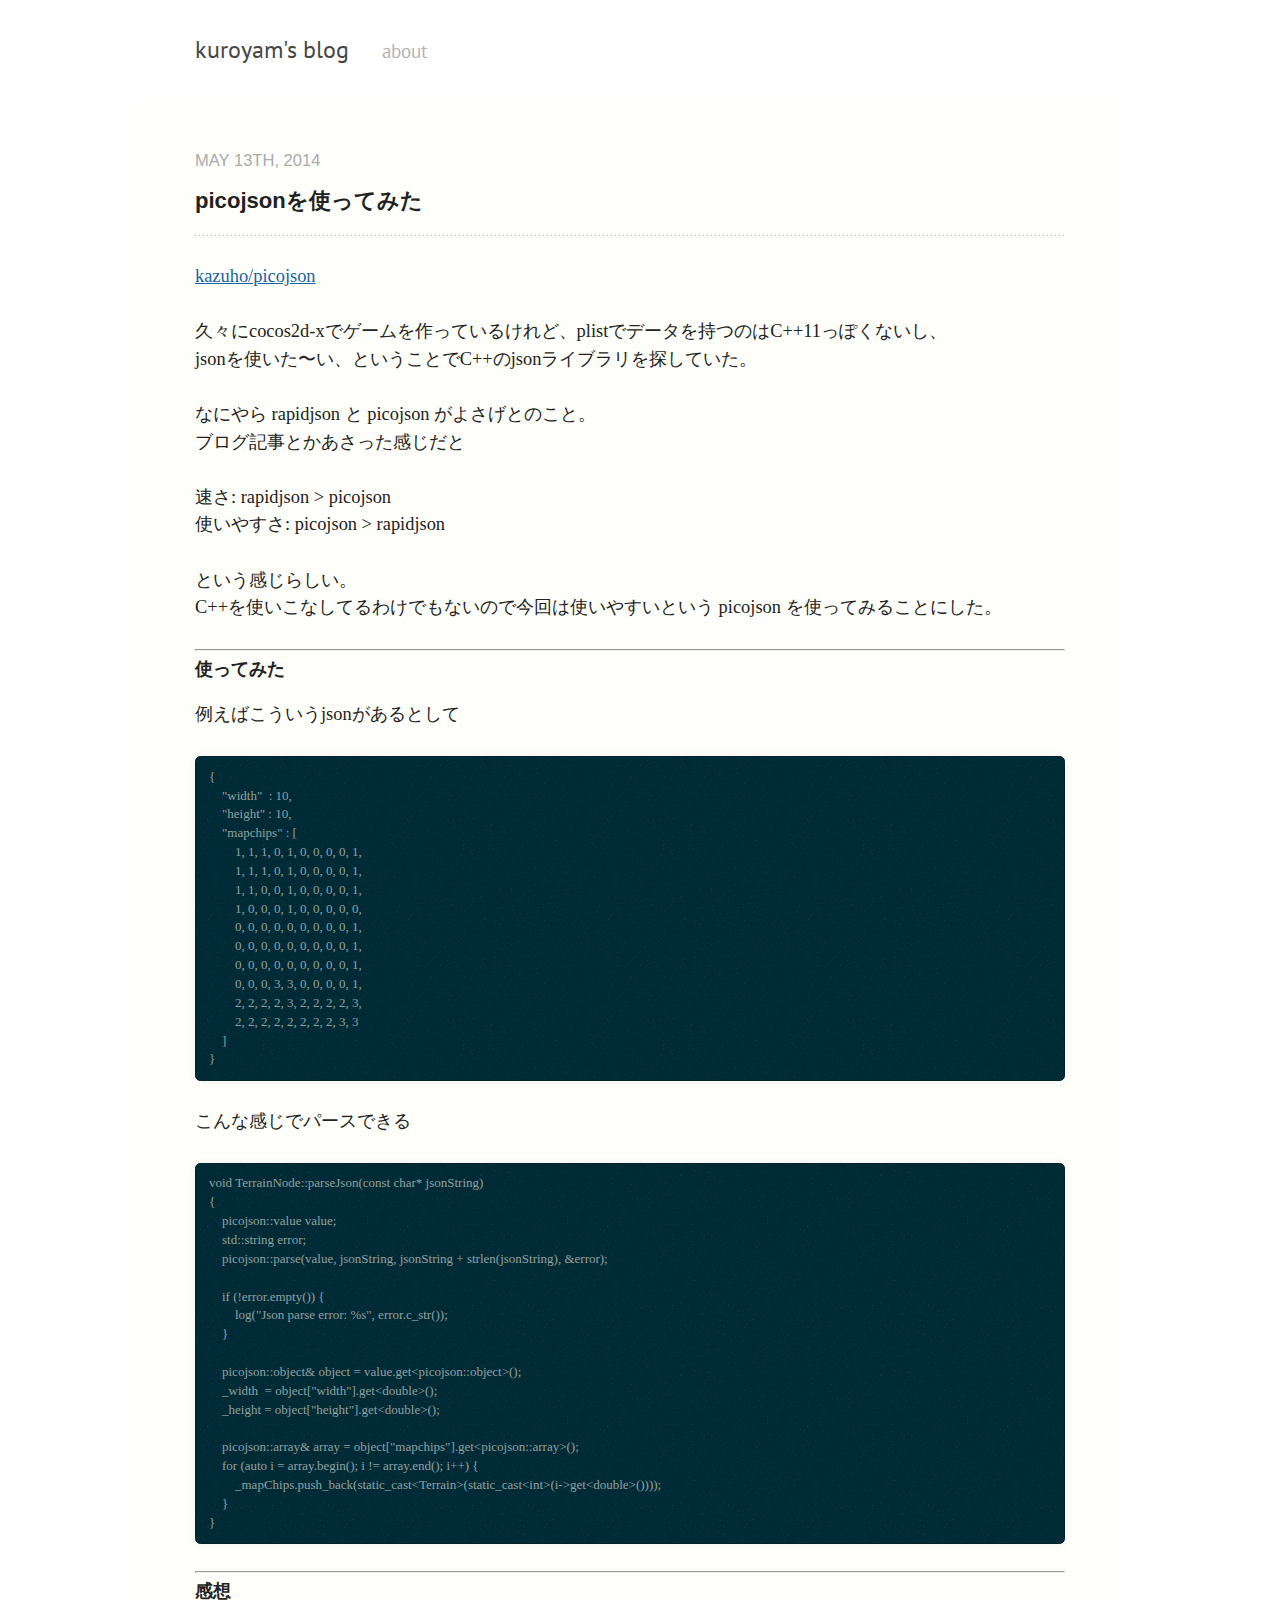
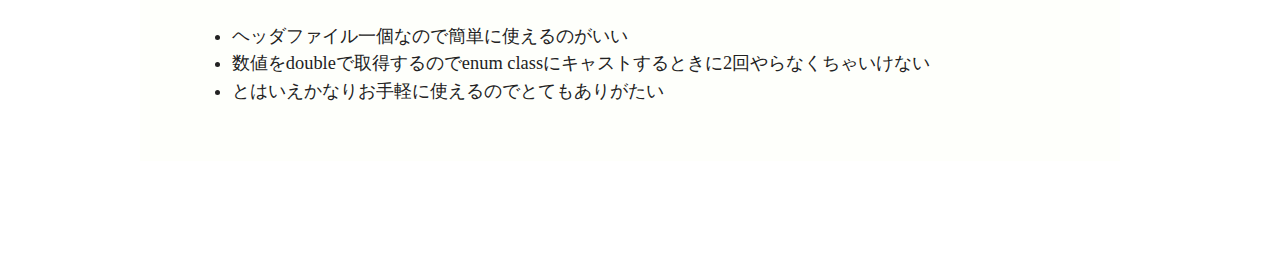
<file: blog/2014/05/13/picojson/index.html>
<!DOCTYPE html>
<!--[if IEMobile 7 ]><html class="no-js iem7"><![endif]-->
<!--[if lt IE 9]><html class="no-js lte-ie8"><![endif]-->
<!--[if (gt IE 8)|(gt IEMobile 7)|!(IEMobile)|!(IE)]><!--><html class="no-js" lang="en"><!--<![endif]-->
<head>
  <meta charset="utf-8">
  <title>picojsonを使ってみた - kuroyam's blog</title>
  <meta name="author" content="kuroyam">

  
  <meta name="description" content="kazuho/picojson 久々にcocos2d-xでゲームを作っているけれど、plistでデータを持つのはC++11っぽくないし、
jsonを使いた〜い、ということでC++のjsonライブラリを探していた。 なにやら rapidjson と picojson がよさげとのこと。 &hellip;">
  

  <!-- http://t.co/dKP3o1e -->
  <meta name="HandheldFriendly" content="True">
  <meta name="MobileOptimized" content="320">
  <meta name="viewport" content="width=device-width, initial-scale=1">

  
  <link rel="canonical" href="http://kuroyam.github.io/blog/2014/05/13/picojson">
  <link href="/favicon.png" rel="icon">
  <link href="/stylesheets/screen.css" media="screen, projection" rel="stylesheet" type="text/css">
  <link href="/atom.xml" rel="alternate" title="kuroyam's blog" type="application/atom+xml">
  <script src="/javascripts/modernizr-2.0.js"></script>
  <script src="//ajax.googleapis.com/ajax/libs/jquery/1.9.1/jquery.min.js"></script>
  <script>!window.jQuery && document.write(unescape('%3Cscript src="./javascripts/lib/jquery.min.js"%3E%3C/script%3E'))</script>
  <script src="/javascripts/octopress.js" type="text/javascript"></script>
  <!--Fonts from Google"s Web font directory at http://google.com/webfonts -->
<link href="http://fonts.googleapis.com/css?family=PT+Serif:regular,italic,bold,bolditalic" rel="stylesheet" type="text/css">
<link href="http://fonts.googleapis.com/css?family=PT+Sans:regular,italic,bold,bolditalic" rel="stylesheet" type="text/css">

  
  <script type="text/javascript">
    var _gaq = _gaq || [];
    _gaq.push(['_setAccount', 'UA-45018229-1']);
    _gaq.push(['_trackPageview']);

    (function() {
      var ga = document.createElement('script'); ga.type = 'text/javascript'; ga.async = true;
      ga.src = ('https:' == document.location.protocol ? 'https://ssl' : 'http://www') + '.google-analytics.com/ga.js';
      var s = document.getElementsByTagName('script')[0]; s.parentNode.insertBefore(ga, s);
    })();
  </script>


</head>

<body   >
  <header role="banner"><hgroup>
  <div id="header-inner">
    <span class="first"><a href="/">kuroyam's blog</a></span>
    <span><a href="/about">about</a></span>
    <!-- <span><a href="http://www.github.com/">projects</a></span> -->
    <!-- <span class="last"><a href="/atom.xml" title="subscribe via RSS">rss</a></span> -->
  </div>
</hgroup>

</header>
  <div id="main">
    <div id="content">
      <div>
<article class="hentry" role="article">
  
  <header>
    
      <h1 class="entry-title">picojsonを使ってみた</h1>
    
    
      <p class="meta">
        








  


<time datetime="2014-05-13T23:46:00+09:00" pubdate data-updated="true">May 13<span>th</span>, 2014</time>
        
      </p>
    
  </header>


<div class="entry-content"><p><a href="https://github.com/kazuho/picojson">kazuho/picojson</a></p>

<p>久々にcocos2d-xでゲームを作っているけれど、plistでデータを持つのはC++11っぽくないし、<br/>
jsonを使いた〜い、ということでC++のjsonライブラリを探していた。</p>

<p>なにやら rapidjson と picojson がよさげとのこと。<br/>
ブログ記事とかあさった感じだと</p>

<p>速さ:      rapidjson > picojson<br/>
使いやすさ: picojson > rapidjson</p>

<p>という感じらしい。<br/>
C++を使いこなしてるわけでもないので今回は使いやすいという picojson を使ってみることにした。</p>

<hr />

<h4>使ってみた</h4>

<p>例えばこういうjsonがあるとして</p>

<pre><code>{
    "width"  : 10,
    "height" : 10,
    "mapchips" : [
        1, 1, 1, 0, 1, 0, 0, 0, 0, 1,
        1, 1, 1, 0, 1, 0, 0, 0, 0, 1,
        1, 1, 0, 0, 1, 0, 0, 0, 0, 1,
        1, 0, 0, 0, 1, 0, 0, 0, 0, 0,
        0, 0, 0, 0, 0, 0, 0, 0, 0, 1,
        0, 0, 0, 0, 0, 0, 0, 0, 0, 1,
        0, 0, 0, 0, 0, 0, 0, 0, 0, 1,
        0, 0, 0, 3, 3, 0, 0, 0, 0, 1,
        2, 2, 2, 2, 3, 2, 2, 2, 2, 3,
        2, 2, 2, 2, 2, 2, 2, 2, 3, 3
    ]
}
</code></pre>

<p>こんな感じでパースできる</p>

<pre><code>void TerrainNode::parseJson(const char* jsonString)
{
    picojson::value value;
    std::string error;
    picojson::parse(value, jsonString, jsonString + strlen(jsonString), &amp;error);

    if (!error.empty()) {
        log("Json parse error: %s", error.c_str());
    }

    picojson::object&amp; object = value.get&lt;picojson::object&gt;();
    _width  = object["width"].get&lt;double&gt;();
    _height = object["height"].get&lt;double&gt;();

    picojson::array&amp; array = object["mapchips"].get&lt;picojson::array&gt;();
    for (auto i = array.begin(); i != array.end(); i++) {
        _mapChips.push_back(static_cast&lt;Terrain&gt;(static_cast&lt;int&gt;(i-&gt;get&lt;double&gt;())));
    }
}
</code></pre>

<hr />

<h4>感想</h4>

<ul>
<li>ヘッダファイル一個なので簡単に使えるのがいい</li>
<li>数値をdoubleで取得するのでenum classにキャストするときに2回やらなくちゃいけない</li>
<li>とはいえかなりお手軽に使えるのでとてもありがたい</li>
</ul>

</div>


  <footer>
    <p class="meta">
      
  

<span class="byline author vcard">Posted by <span class="fn">kuroyam</span></span>

      








  


<time datetime="2014-05-13T23:46:00+09:00" pubdate data-updated="true">May 13<span>th</span>, 2014</time>
      

<span class="categories">
  
    <a class='category' href='/blog/categories/c-plus-plus/'>C++</a>
  
</span>


    </p>
    
      <div class="sharing">
  
  <a href="http://twitter.com/share" class="twitter-share-button" data-url="http://kuroyam.github.io/blog/2014/05/13/picojson/" data-via="kuroyam" data-counturl="http://kuroyam.github.io/blog/2014/05/13/picojson/" >Tweet</a>
  
  
  
</div>

    
    <p class="meta">
      
        <a class="basic-alignment left" href="/blog/2014/01/08/cocos2dx3-dot-0-beta-update/" title="Previous Post: cocos2d-x3.0betaでの変更点をざっくりまとめた">&laquo; cocos2d-x3.0betaでの変更点をざっくりまとめた</a>
      
      
    </p>
  </footer>
</article>

</div>

<aside class="sidebar">
  
    <section>
  <ul id="recent_posts">
      <li class="post">
      <a href="http://kuroyam.github.io" alt="Home"><img src="/images/Home.png"></a>
      <a href="http://kuroyam.github.io/archives/" alt="Archives"><img src="/images/Calendar.png"></a>
      
      <a href="http://kuroyam.github.io/atom.xml" alt="subscribe feed"><img src="/images/rss.png"></a>
      </li>
  </ul>
</section>
<section>
  <h1>About Me</h1>
  <p>A little something about me.</p>
</section>
<section>
  <h1>Recent Posts</h1>
  <ul id="recent_posts">
    
      <li class="post">
        <a href="/blog/2014/05/13/picojson/">picojsonを使ってみた</a>
      </li>
    
      <li class="post">
        <a href="/blog/2014/01/08/cocos2dx3-dot-0-beta-update/">cocos2d-x3.0betaでの変更点をざっくりまとめた</a>
      </li>
    
      <li class="post">
        <a href="/blog/2013/10/26/cocos2d/">cocos2d-xとラムダ式でCCCallBlockっぽいことをする</a>
      </li>
    
      <li class="post">
        <a href="/blog/2013/10/24/octopress/">Hello Octopress</a>
      </li>
    
  </ul>
</section>
<section>
  <h1>Categories</h1>
    <ul id="category-list"><li><a href='/blog/categories/c-plus-plus/'>C++ (1)</a></li><li><a href='/blog/categories/cocos2d/'>cocos2d (2)</a></li></ul>
</section>

  
</aside>


    </div>
  </div>
  <footer role="contentinfo"><p>
  Copyright &copy; 2014 - kuroyam -
  <span class="credit">Powered by <a href="http://octopress.org">Octopress</a></span>
</p>

</footer>
  







  <script type="text/javascript">
    (function(){
      var twitterWidgets = document.createElement('script');
      twitterWidgets.type = 'text/javascript';
      twitterWidgets.async = true;
      twitterWidgets.src = 'http://platform.twitter.com/widgets.js';
      document.getElementsByTagName('head')[0].appendChild(twitterWidgets);
    })();
  </script>





</body>
</html>
</file>
<file: stylesheets/screen.css>
html,body,div,span,applet,object,iframe,h1,h2,h3,h4,h5,h6,p,blockquote,pre,a,abbr,acronym,address,big,cite,code,del,dfn,em,img,ins,kbd,q,s,samp,small,strike,strong,sub,sup,tt,var,b,u,i,center,dl,dt,dd,ol,ul,li,fieldset,form,label,legend,table,caption,tbody,tfoot,thead,tr,th,td,article,aside,canvas,details,embed,figure,figcaption,footer,header,hgroup,menu,nav,output,ruby,section,summary,time,mark,audio,video{margin:0;padding:0;border:0;font:inherit;font-size:100%;vertical-align:baseline}html{line-height:1}ol,ul{list-style:none}table{border-collapse:collapse;border-spacing:0}caption,th,td{text-align:left;font-weight:normal;vertical-align:middle}q,blockquote{quotes:none}q:before,q:after,blockquote:before,blockquote:after{content:"";content:none}a img{border:none}article,aside,details,figcaption,figure,footer,header,hgroup,menu,nav,section,summary{display:block}article,aside,details,figcaption,figure,footer,header,hgroup,menu,nav,section,summary{display:block}a{color:#1863a1}a:visited{color:#751590}a:focus{color:#0181eb}a:hover{color:#0181eb}a:active{color:#01579f}aside.sidebar a{color:#1863a1}aside.sidebar a:focus{color:#0181eb}aside.sidebar a:hover{color:#0181eb}aside.sidebar a:active{color:#01579f}a{-webkit-transition:color 0.3s;-moz-transition:color 0.3s;-o-transition:color 0.3s;transition:color 0.3s}html{background:#252525 url('/images/line-tile.png?1399990651') top left}body>div{background:#f2f2f2 url('/images/noise.png?1399990651') top left;border-bottom:1px solid #bfbfbf}body>div>div{background:#f8f8f8 url('/images/noise.png?1399990651') top left;border-right:1px solid #e0e0e0}.heading,body>header h1,h1,h2,h3,h4,h5,h6{font-family:"PT Serif","Georgia","Helvetica Neue",Arial,sans-serif}.sans,body>header h2,article header p.meta,article>footer,#content .blog-index footer,html .gist .gist-file .gist-meta,#blog-archives a.category,#blog-archives time,aside.sidebar section,body>footer{font-family:"Monaco",sans-serif}.serif,body,#content .blog-index a[rel=full-article]{font-family:"Monaco",san-serif}.mono,pre,code,tt,p code,li code{font-family:"Monaco",san-serif}body>header h1{font-size:2.2em;font-family:"PT Serif","Georgia","Helvetica Neue",Arial,sans-serif;font-weight:normal;line-height:1.2em;margin-bottom:0.6667em}body>header h2{font-family:"PT Serif","Georgia","Helvetica Neue",Arial,sans-serif}body{line-height:1.5em;color:#222}h1{font-size:2.2em;line-height:1.2em}@media only screen and (min-width: 992px){body{font-size:1.15em}h1{font-size:2.6em;line-height:1.2em}}h1,h2,h3,h4,h5,h6{text-rendering:optimizelegibility;margin-bottom:1em;font-weight:bold}h2,section h1{font-size:1.5em}h3,section h2,section section h1{font-size:1.3em}h4,section h3,section section h2,section section section h1{font-size:1em}h5,section h4,section section h3{font-size:.9em}h6,section h5,section section h4,section section section h3{font-size:.8em}p,article blockquote,ul,ol{margin-bottom:1.5em}ul{list-style-type:disc}ul ul{list-style-type:circle;margin-bottom:0px}ul ul ul{list-style-type:square;margin-bottom:0px}ol{list-style-type:decimal}ol ol{list-style-type:lower-alpha;margin-bottom:0px}ol ol ol{list-style-type:lower-roman;margin-bottom:0px}ul,ul ul,ul ol,ol,ol ul,ol ol{margin-left:1.3em}ul ul,ul ol,ol ul,ol ol{margin-bottom:0em}strong{font-weight:bold}em{font-style:italic}sup,sub{font-size:0.75em;position:relative;display:inline-block;padding:0 .2em;line-height:.8em}sup{top:-.5em}sub{bottom:-.5em}a[rev='footnote']{font-size:.75em;padding:0 .3em;line-height:1}q{font-style:italic}q:before{content:"\201C"}q:after{content:"\201D"}em,dfn{font-style:italic}strong,dfn{font-weight:bold}del,s{text-decoration:line-through}abbr,acronym{border-bottom:1px dotted;cursor:help}hr{margin-bottom:0.2em}small{font-size:.8em}big{font-size:1.2em}article blockquote{font-style:italic;position:relative;font-size:1.2em;line-height:1.5em;padding-left:1em;border-left:4px solid rgba(170,170,170,0.5)}article blockquote cite{font-style:italic}article blockquote cite a{color:#aaa !important;word-wrap:break-word}article blockquote cite:before{content:'\2014';padding-right:.3em;padding-left:.3em;color:#aaa}@media only screen and (min-width: 992px){article blockquote{padding-left:1.5em;border-left-width:4px}}.pullquote-right:before,.pullquote-left:before{padding:0;border:none;content:attr(data-pullquote);float:right;width:45%;margin:.5em 0 1em 1.5em;position:relative;top:7px;font-size:1.4em;line-height:1.45em}.pullquote-left:before{float:left;margin:.5em 1.5em 1em 0}.force-wrap,article a,aside.sidebar a{white-space:-moz-pre-wrap;white-space:-pre-wrap;white-space:-o-pre-wrap;white-space:pre-wrap;word-wrap:break-word}.group,body>header,body>nav,body>footer,body #content>article,body #content>div>article,body #content>div>section,body div.pagination,aside.sidebar,#main,#content,.sidebar{*zoom:1}.group:after,body>header:after,body>nav:after,body>footer:after,body #content>article:after,body #content>div>section:after,body div.pagination:after,#main:after,#content:after,.sidebar:after{content:"";display:table;clear:both}body{-webkit-text-size-adjust:none;max-width:1200px;position:relative;margin:0 auto}body>header,body>nav,body>footer,body #content>article,body #content>div>article,body #content>div>section{padding-left:18px;padding-right:18px}@media only screen and (min-width: 480px){body>header,body>nav,body>footer,body #content>article,body #content>div>article,body #content>div>section{padding-left:25px;padding-right:25px}}@media only screen and (min-width: 768px){body>header,body>nav,body>footer,body #content>article,body #content>div>article,body #content>div>section{padding-left:35px;padding-right:35px}}@media only screen and (min-width: 992px){body>header,body>nav,body>footer,body #content>article,body #content>div>article,body #content>div>section{padding-left:55px;padding-right:55px}}body div.pagination{margin-left:18px;margin-right:18px}@media only screen and (min-width: 480px){body div.pagination{margin-left:25px;margin-right:25px}}@media only screen and (min-width: 768px){body div.pagination{margin-left:35px;margin-right:35px}}@media only screen and (min-width: 992px){body div.pagination{margin-left:55px;margin-right:55px}}body>header{font-size:1em;padding-top:1.5em;padding-bottom:1.5em}#content{overflow:hidden}#content>div,#content>article{width:100%}aside.sidebar{float:none;padding:0 18px 1px;background-color:#f7f7f7;border-top:1px solid #e0e0e0}.flex-content,article img,article video,article .flash-video,aside.sidebar img{max-width:100%;height:auto}.basic-alignment.left,article img.left,article video.left,article .left.flash-video,aside.sidebar img.left{float:left;margin-right:1.5em}.basic-alignment.right,article img.right,article video.right,article .right.flash-video,aside.sidebar img.right{float:right;margin-left:1.5em}.basic-alignment.center,article img.center,article video.center,article .center.flash-video,aside.sidebar img.center{display:block;margin:0 auto 1.5em}.basic-alignment.left,article img.left,article video.left,article .left.flash-video,aside.sidebar img.left,.basic-alignment.right,article img.right,article video.right,article .right.flash-video,aside.sidebar img.right{margin-bottom:.8em}.toggle-sidebar,.no-sidebar .toggle-sidebar{display:none}@media only screen and (min-width: 750px){body.sidebar-footer aside.sidebar{float:none;width:auto;clear:left;margin:0;padding:0 35px 1px;background-color:#f7f7f7;border-top:1px solid #eaeaea}body.sidebar-footer aside.sidebar section.odd,body.sidebar-footer aside.sidebar section.even{float:left;width:48%}body.sidebar-footer aside.sidebar section.odd{margin-left:0}body.sidebar-footer aside.sidebar section.even{margin-left:4%}body.sidebar-footer aside.sidebar.thirds section{width:30%;margin-left:5%}body.sidebar-footer aside.sidebar.thirds section.first{margin-left:0;clear:both}}body.sidebar-footer #content{margin-right:0px}body.sidebar-footer .toggle-sidebar{display:none}@media only screen and (min-width: 550px){body>header{font-size:1em}}@media only screen and (min-width: 750px){aside.sidebar{float:none;width:auto;clear:left;margin:0;padding:0 35px 1px;background-color:#f7f7f7;border-top:1px solid #eaeaea}aside.sidebar section.odd,aside.sidebar section.even{float:left;width:48%}aside.sidebar section.odd{margin-left:0}aside.sidebar section.even{margin-left:4%}aside.sidebar.thirds section{width:30%;margin-left:5%}aside.sidebar.thirds section.first{margin-left:0;clear:both}}@media only screen and (min-width: 768px){body{-webkit-text-size-adjust:auto}body>header{font-size:1.2em}#main{padding:0;margin:0 auto}#content{overflow:visible;margin-right:240px;position:relative}.no-sidebar #content{margin-right:0;border-right:0}.collapse-sidebar #content{margin-right:20px}#content>div,#content>article{padding-top:17.5px;padding-bottom:17.5px;float:left}aside.sidebar{width:210px;padding:0 15px 15px;background:none;clear:none;float:left;margin:0 -100% 0 0}aside.sidebar section{width:auto;margin-left:0}aside.sidebar section.odd,aside.sidebar section.even{float:none;width:auto;margin-left:0}.collapse-sidebar aside.sidebar{float:none;width:auto;clear:left;margin:0;padding:0 35px 1px;background-color:#f7f7f7;border-top:1px solid #eaeaea}.collapse-sidebar aside.sidebar section.odd,.collapse-sidebar aside.sidebar section.even{float:left;width:48%}.collapse-sidebar aside.sidebar section.odd{margin-left:0}.collapse-sidebar aside.sidebar section.even{margin-left:4%}.collapse-sidebar aside.sidebar.thirds section{width:30%;margin-left:5%}.collapse-sidebar aside.sidebar.thirds section.first{margin-left:0;clear:both}}@media only screen and (min-width: 992px){body>header{font-size:1.3em}#content{margin-right:300px}#content>div,#content>article{padding-top:27.5px;padding-bottom:27.5px}aside.sidebar{width:260px;padding:1.2em 20px 20px}.collapse-sidebar aside.sidebar{padding-left:55px;padding-right:55px}}@media only screen and (min-width: 768px){ul,ol{margin-left:0}}body>header{background:#333}body>header h1{display:inline-block;margin:0}body>header h1 a,body>header h1 a:visited,body>header h1 a:hover{color:#f2f2f2;text-decoration:none}body>header h2{margin:.2em 0 0;font-size:1em;color:#aaa;font-weight:normal}body>nav{position:relative;background-color:#ccc;background:url('/images/noise.png?1399990651'),-webkit-gradient(linear, 50% 0%, 50% 100%, color-stop(0%, #e0e0e0), color-stop(50%, #cccccc), color-stop(100%, #b0b0b0));background:url('/images/noise.png?1399990651'),-webkit-linear-gradient(#e0e0e0,#cccccc,#b0b0b0);background:url('/images/noise.png?1399990651'),-moz-linear-gradient(#e0e0e0,#cccccc,#b0b0b0);background:url('/images/noise.png?1399990651'),-o-linear-gradient(#e0e0e0,#cccccc,#b0b0b0);background:url('/images/noise.png?1399990651'),linear-gradient(#e0e0e0,#cccccc,#b0b0b0);border-top:1px solid #f2f2f2;border-bottom:1px solid #8c8c8c;padding-top:.35em;padding-bottom:.35em}body>nav form{-webkit-background-clip:padding;-moz-background-clip:padding;background-clip:padding-box;margin:0;padding:0}body>nav form .search{padding:.3em .5em 0;font-size:.85em;font-family:"Monaco",sans-serif;line-height:1.1em;width:95%;-webkit-border-radius:0.5em;-moz-border-radius:0.5em;-ms-border-radius:0.5em;-o-border-radius:0.5em;border-radius:0.5em;-webkit-background-clip:padding;-moz-background-clip:padding;background-clip:padding-box;-webkit-box-shadow:#d1d1d1 0 1px;-moz-box-shadow:#d1d1d1 0 1px;box-shadow:#d1d1d1 0 1px;background-color:#f2f2f2;border:1px solid #b3b3b3;color:#888}body>nav form .search:focus{color:#444;border-color:#80b1df;-webkit-box-shadow:#80b1df 0 0 4px,#80b1df 0 0 3px inset;-moz-box-shadow:#80b1df 0 0 4px,#80b1df 0 0 3px inset;box-shadow:#80b1df 0 0 4px,#80b1df 0 0 3px inset;background-color:#fff;outline:none}body>nav fieldset[role=search]{float:right;width:48%}body>nav fieldset.mobile-nav{float:left;width:48%}body>nav fieldset.mobile-nav select{width:100%;font-size:.8em;border:1px solid #888}body>nav ul{display:none}@media only screen and (min-width: 550px){body>nav{font-size:.9em}body>nav ul{margin:0;padding:0;border:0;overflow:hidden;*zoom:1;float:left;display:block;padding-top:.15em}body>nav ul li{list-style-image:none;list-style-type:none;margin-left:0;white-space:nowrap;display:inline;float:left;padding-left:0;padding-right:0}body>nav ul li:first-child,body>nav ul li.first{padding-left:0}body>nav ul li:last-child{padding-right:0}body>nav ul li.last{padding-right:0}body>nav ul.subscription{margin-left:.8em;float:right}body>nav ul.subscription li:last-child a{padding-right:0}body>nav ul li{margin:0}body>nav a{color:#6b6b6b;font-family:"Monaco",sans-serif;text-shadow:#ebebeb 0 1px;float:left;text-decoration:none;font-size:1.1em;padding:.1em 0;line-height:1.5em}body>nav a:visited{color:#6b6b6b}body>nav a:hover{color:#2b2b2b}body>nav li+li{border-left:1px solid #b0b0b0;margin-left:.8em}body>nav li+li a{padding-left:.8em;border-left:1px solid #dedede}body>nav form{float:right;text-align:left;padding-left:.8em;width:175px}body>nav form .search{width:93%;font-size:.95em;line-height:1.2em}body>nav ul[data-subscription$=email]+form{width:97px}body>nav ul[data-subscription$=email]+form .search{width:91%}body>nav fieldset.mobile-nav{display:none}body>nav fieldset[role=search]{width:99%}}@media only screen and (min-width: 992px){body>nav form{width:215px}body>nav ul[data-subscription$=email]+form{width:147px}}.no-placeholder body>nav .search{background:#f2f2f2 url('/images/search.png?1399990651') 0.3em 0.25em no-repeat;text-indent:1.3em}@media only screen and (min-width: 550px){.maskImage body>nav ul[data-subscription$=email]+form{width:123px}}@media only screen and (min-width: 992px){.maskImage body>nav ul[data-subscription$=email]+form{width:173px}}.maskImage ul.subscription{position:relative;top:.2em}.maskImage ul.subscription li,.maskImage ul.subscription a{border:0;padding:0}.maskImage a[rel=subscribe-rss]{position:relative;top:0px;text-indent:-999999em;background-color:#dedede;border:0;padding:0}.maskImage a[rel=subscribe-rss],.maskImage a[rel=subscribe-rss]:after{-webkit-mask-image:url('/images/rss.png?1399990651');-moz-mask-image:url('/images/rss.png?1399990651');-ms-mask-image:url('/images/rss.png?1399990651');-o-mask-image:url('/images/rss.png?1399990651');mask-image:url('/images/rss.png?1399990651');-webkit-mask-repeat:no-repeat;-moz-mask-repeat:no-repeat;-ms-mask-repeat:no-repeat;-o-mask-repeat:no-repeat;mask-repeat:no-repeat;width:22px;height:22px}.maskImage a[rel=subscribe-rss]:after{content:"";position:absolute;top:-1px;left:0;background-color:#ababab}.maskImage a[rel=subscribe-rss]:hover:after{background-color:#9e9e9e}.maskImage a[rel=subscribe-email]{position:relative;top:0px;text-indent:-999999em;background-color:#dedede;border:0;padding:0}.maskImage a[rel=subscribe-email],.maskImage a[rel=subscribe-email]:after{-webkit-mask-image:url('/images/email.png?1399990651');-moz-mask-image:url('/images/email.png?1399990651');-ms-mask-image:url('/images/email.png?1399990651');-o-mask-image:url('/images/email.png?1399990651');mask-image:url('/images/email.png?1399990651');-webkit-mask-repeat:no-repeat;-moz-mask-repeat:no-repeat;-ms-mask-repeat:no-repeat;-o-mask-repeat:no-repeat;mask-repeat:no-repeat;width:28px;height:22px}.maskImage a[rel=subscribe-email]:after{content:"";position:absolute;top:-1px;left:0;background-color:#ababab}.maskImage a[rel=subscribe-email]:hover:after{background-color:#9e9e9e}article{padding-top:1em}article header{position:relative;padding-top:2em;padding-bottom:1em;margin-bottom:1em;background:url('[data-uri]') bottom left repeat-x}article header h1{margin:0}article header h1 a{text-decoration:none}article header h1 a:hover{text-decoration:underline}article header p{font-size:.9em;color:#aaa;margin:0}article header p.meta{text-transform:uppercase;position:absolute;top:0}@media only screen and (min-width: 768px){article header{margin-bottom:1.5em;padding-bottom:1em;background:url('[data-uri]') bottom left repeat-x}}article h2{padding-top:0.8em;background:url('[data-uri]') top left repeat-x}.entry-content article h2:first-child,article header+h2{padding-top:0}article h2:first-child,article header+h2{background:none}article .feature{padding-top:.5em;margin-bottom:1em;padding-bottom:1em;background:url('[data-uri]') bottom left repeat-x;font-size:2.0em;font-style:italic;line-height:1.3em}article img,article video,article .flash-video{-webkit-border-radius:0.3em;-moz-border-radius:0.3em;-ms-border-radius:0.3em;-o-border-radius:0.3em;border-radius:0.3em;-webkit-box-shadow:rgba(0,0,0,0.15) 0 1px 4px;-moz-box-shadow:rgba(0,0,0,0.15) 0 1px 4px;box-shadow:rgba(0,0,0,0.15) 0 1px 4px;-webkit-box-sizing:border-box;-moz-box-sizing:border-box;box-sizing:border-box;border:#fff 0.5em solid}article video,article .flash-video{margin:0 auto 1.5em}article video{display:block;width:100%}article .flash-video>div{position:relative;display:block;padding-bottom:56.25%;padding-top:1px;height:0;overflow:hidden}article .flash-video>div iframe,article .flash-video>div object,article .flash-video>div embed{position:absolute;top:0;left:0;width:100%;height:100%}article>footer{padding-bottom:2.5em;margin-top:2em}article>footer p.meta{margin-bottom:.8em;font-size:.85em;clear:both;overflow:hidden}.blog-index article+article{background:url('[data-uri]') top left repeat-x}#content .blog-index{padding-top:0;padding-bottom:0}#content .blog-index article{padding-top:2em}#content .blog-index article header{background:none;padding-bottom:0}#content .blog-index article h1{font-size:2.2em}#content .blog-index article h1 a{color:inherit}#content .blog-index article h1 a:hover{color:#0181eb}#content .blog-index a[rel=full-article]{background:#ebebeb;display:inline-block;padding:.4em .8em;margin-right:.5em;text-decoration:none;color:#666;-webkit-transition:background-color 0.5s;-moz-transition:background-color 0.5s;-o-transition:background-color 0.5s;transition:background-color 0.5s}#content .blog-index a[rel=full-article]:hover{background:#0181eb;text-shadow:none;color:#f8f8f8}#content .blog-index footer{margin-top:1em}.separator,article>footer .byline+time:before,article>footer time+time:before,article>footer .comments:before,article>footer .byline ~ .categories:before{content:"\2022 ";padding:0 .4em 0 .2em;display:inline-block}#content div.pagination{text-align:center;font-size:.95em;position:relative;background:url('[data-uri]') top left repeat-x;padding-top:1.5em;padding-bottom:1.5em}#content div.pagination a{text-decoration:none;color:#aaa}#content div.pagination a.prev{position:absolute;left:0}#content div.pagination a.next{position:absolute;right:0}#content div.pagination a:hover{color:#0181eb}#content div.pagination a[href*=archive]:before,#content div.pagination a[href*=archive]:after{content:'\2014';padding:0 .3em}p.meta+.sharing{padding-top:1em;padding-left:0;background:url('[data-uri]') top left repeat-x}#fb-root{display:none}.highlight,html .gist .gist-file .gist-syntax .gist-highlight{border:1px solid #05232b !important}.highlight table td.code,html .gist .gist-file .gist-syntax .gist-highlight table td.code{width:100%}.highlight .line-numbers,html .gist .gist-file .gist-syntax .highlight .line_numbers{text-align:right;font-size:13px;line-height:1.45em;background:#073642 url('/images/noise.png?1399990651') top left !important;border-right:1px solid #00232c !important;-webkit-box-shadow:#083e4b -1px 0 inset;-moz-box-shadow:#083e4b -1px 0 inset;box-shadow:#083e4b -1px 0 inset;text-shadow:#021014 0 -1px;padding:.8em !important;-webkit-border-radius:0;-moz-border-radius:0;-ms-border-radius:0;-o-border-radius:0;border-radius:0}.highlight .line-numbers span,html .gist .gist-file .gist-syntax .highlight .line_numbers span{color:#586e75 !important}figure.code,.gist-file,pre{-webkit-box-shadow:rgba(0,0,0,0.06) 0 0 10px;-moz-box-shadow:rgba(0,0,0,0.06) 0 0 10px;box-shadow:rgba(0,0,0,0.06) 0 0 10px}figure.code .highlight pre,.gist-file .highlight pre,pre .highlight pre{-webkit-box-shadow:none;-moz-box-shadow:none;box-shadow:none}.gist .highlight *::-moz-selection,figure.code .highlight *::-moz-selection{background:#386774;color:inherit;text-shadow:#002b36 0 1px}.gist .highlight *::-webkit-selection,figure.code .highlight *::-webkit-selection{background:#386774;color:inherit;text-shadow:#002b36 0 1px}.gist .highlight *::selection,figure.code .highlight *::selection{background:#386774;color:inherit;text-shadow:#002b36 0 1px}html .gist .gist-file{margin-bottom:1.8em;position:relative;border:none;padding-top:26px !important}html .gist .gist-file .highlight{margin-bottom:0}html .gist .gist-file .gist-syntax{border-bottom:0 !important;background:none !important}html .gist .gist-file .gist-syntax .gist-highlight{background:#002b36 !important}html .gist .gist-file .gist-syntax .highlight pre{padding:0}html .gist .gist-file .gist-meta{padding:.6em 0.8em;border:1px solid #083e4b !important;color:#586e75;font-size:.7em !important;background:#073642 url('/images/noise.png?1399990651') top left;line-height:1.5em}html .gist .gist-file .gist-meta a{color:#75878b !important;text-decoration:none}html .gist .gist-file .gist-meta a:hover{text-decoration:underline}html .gist .gist-file .gist-meta a:hover{color:#93a1a1 !important}html .gist .gist-file .gist-meta a[href*='#file']{position:absolute;top:0;left:0;right:-10px;color:#474747 !important}html .gist .gist-file .gist-meta a[href*='#file']:hover{color:#1863a1 !important}html .gist .gist-file .gist-meta a[href*=raw]{top:.4em}pre{background:#002b36 url('/images/noise.png?1399990651') top left;-webkit-border-radius:0.4em;-moz-border-radius:0.4em;-ms-border-radius:0.4em;-o-border-radius:0.4em;border-radius:0.4em;border:1px solid #05232b;line-height:1.45em;font-size:13px;margin-bottom:2.1em;padding:.8em 1em;color:#93a1a1;overflow:auto}h3.filename+pre{-moz-border-radius-topleft:0px;-webkit-border-top-left-radius:0px;border-top-left-radius:0px;-moz-border-radius-topright:0px;-webkit-border-top-right-radius:0px;border-top-right-radius:0px}p code,li code{display:inline-block;white-space:no-wrap;background:#fff;font-size:.8em;line-height:1.5em;color:#555;border:1px solid #ddd;-webkit-border-radius:0.4em;-moz-border-radius:0.4em;-ms-border-radius:0.4em;-o-border-radius:0.4em;border-radius:0.4em;padding:0 .3em;margin:-1px 0}p pre code,li pre code{font-size:1em !important;background:none;border:none}.pre-code,html .gist .gist-file .gist-syntax .highlight pre,.highlight code{font-family:"Monaco",san-serif !important;overflow:scroll;overflow-y:hidden;display:block;padding:.8em;overflow-x:auto;line-height:1.45em;background:#002b36 url('/images/noise.png?1399990651') top left !important;color:#93a1a1 !important}.pre-code span,html .gist .gist-file .gist-syntax .highlight pre span,.highlight code span{color:#93a1a1 !important}.pre-code span,html .gist .gist-file .gist-syntax .highlight pre span,.highlight code span{font-style:normal !important;font-weight:normal !important}.pre-code .c,html .gist .gist-file .gist-syntax .highlight pre .c,.highlight code .c{color:#586e75 !important;font-style:italic !important}.pre-code .cm,html .gist .gist-file .gist-syntax .highlight pre .cm,.highlight code .cm{color:#586e75 !important;font-style:italic !important}.pre-code .cp,html .gist .gist-file .gist-syntax .highlight pre .cp,.highlight code .cp{color:#586e75 !important;font-style:italic !important}.pre-code .c1,html .gist .gist-file .gist-syntax .highlight pre .c1,.highlight code .c1{color:#586e75 !important;font-style:italic !important}.pre-code .cs,html .gist .gist-file .gist-syntax .highlight pre .cs,.highlight code .cs{color:#586e75 !important;font-weight:bold !important;font-style:italic !important}.pre-code .err,html .gist .gist-file .gist-syntax .highlight pre .err,.highlight code .err{color:#dc322f !important;background:none !important}.pre-code .k,html .gist .gist-file .gist-syntax .highlight pre .k,.highlight code .k{color:#cb4b16 !important}.pre-code .o,html .gist .gist-file .gist-syntax .highlight pre .o,.highlight code .o{color:#93a1a1 !important;font-weight:bold !important}.pre-code .p,html .gist .gist-file .gist-syntax .highlight pre .p,.highlight code .p{color:#93a1a1 !important}.pre-code .ow,html .gist .gist-file .gist-syntax .highlight pre .ow,.highlight code .ow{color:#2aa198 !important;font-weight:bold !important}.pre-code .gd,html .gist .gist-file .gist-syntax .highlight pre .gd,.highlight code .gd{color:#93a1a1 !important;background-color:#372c34 !important;display:inline-block}.pre-code .gd .x,html .gist .gist-file .gist-syntax .highlight pre .gd .x,.highlight code .gd .x{color:#93a1a1 !important;background-color:#4d2d33 !important;display:inline-block}.pre-code .ge,html .gist .gist-file .gist-syntax .highlight pre .ge,.highlight code .ge{color:#93a1a1 !important;font-style:italic !important}.pre-code .gh,html .gist .gist-file .gist-syntax .highlight pre .gh,.highlight code .gh{color:#586e75 !important}.pre-code .gi,html .gist .gist-file .gist-syntax .highlight pre .gi,.highlight code .gi{color:#93a1a1 !important;background-color:#1a412b !important;display:inline-block}.pre-code .gi .x,html .gist .gist-file .gist-syntax .highlight pre .gi .x,.highlight code .gi .x{color:#93a1a1 !important;background-color:#355720 !important;display:inline-block}.pre-code .gs,html .gist .gist-file .gist-syntax .highlight pre .gs,.highlight code .gs{color:#93a1a1 !important;font-weight:bold !important}.pre-code .gu,html .gist .gist-file .gist-syntax .highlight pre .gu,.highlight code .gu{color:#6c71c4 !important}.pre-code .kc,html .gist .gist-file .gist-syntax .highlight pre .kc,.highlight code .kc{color:#859900 !important;font-weight:bold !important}.pre-code .kd,html .gist .gist-file .gist-syntax .highlight pre .kd,.highlight code .kd{color:#268bd2 !important}.pre-code .kp,html .gist .gist-file .gist-syntax .highlight pre .kp,.highlight code .kp{color:#cb4b16 !important;font-weight:bold !important}.pre-code .kr,html .gist .gist-file .gist-syntax .highlight pre .kr,.highlight code .kr{color:#d33682 !important;font-weight:bold !important}.pre-code .kt,html .gist .gist-file .gist-syntax .highlight pre .kt,.highlight code .kt{color:#2aa198 !important}.pre-code .n,html .gist .gist-file .gist-syntax .highlight pre .n,.highlight code .n{color:#268bd2 !important}.pre-code .na,html .gist .gist-file .gist-syntax .highlight pre .na,.highlight code .na{color:#268bd2 !important}.pre-code .nb,html .gist .gist-file .gist-syntax .highlight pre .nb,.highlight code .nb{color:#859900 !important}.pre-code .nc,html .gist .gist-file .gist-syntax .highlight pre .nc,.highlight code .nc{color:#d33682 !important}.pre-code .no,html .gist .gist-file .gist-syntax .highlight pre .no,.highlight code .no{color:#b58900 !important}.pre-code .nl,html .gist .gist-file .gist-syntax .highlight pre .nl,.highlight code .nl{color:#859900 !important}.pre-code .ne,html .gist .gist-file .gist-syntax .highlight pre .ne,.highlight code .ne{color:#268bd2 !important;font-weight:bold !important}.pre-code .nf,html .gist .gist-file .gist-syntax .highlight pre .nf,.highlight code .nf{color:#268bd2 !important;font-weight:bold !important}.pre-code .nn,html .gist .gist-file .gist-syntax .highlight pre .nn,.highlight code .nn{color:#b58900 !important}.pre-code .nt,html .gist .gist-file .gist-syntax .highlight pre .nt,.highlight code .nt{color:#268bd2 !important;font-weight:bold !important}.pre-code .nx,html .gist .gist-file .gist-syntax .highlight pre .nx,.highlight code .nx{color:#b58900 !important}.pre-code .vg,html .gist .gist-file .gist-syntax .highlight pre .vg,.highlight code .vg{color:#268bd2 !important}.pre-code .vi,html .gist .gist-file .gist-syntax .highlight pre .vi,.highlight code .vi{color:#268bd2 !important}.pre-code .nv,html .gist .gist-file .gist-syntax .highlight pre .nv,.highlight code .nv{color:#268bd2 !important}.pre-code .mf,html .gist .gist-file .gist-syntax .highlight pre .mf,.highlight code .mf{color:#2aa198 !important}.pre-code .m,html .gist .gist-file .gist-syntax .highlight pre .m,.highlight code .m{color:#2aa198 !important}.pre-code .mh,html .gist .gist-file .gist-syntax .highlight pre .mh,.highlight code .mh{color:#2aa198 !important}.pre-code .mi,html .gist .gist-file .gist-syntax .highlight pre .mi,.highlight code .mi{color:#2aa198 !important}.pre-code .s,html .gist .gist-file .gist-syntax .highlight pre .s,.highlight code .s{color:#2aa198 !important}.pre-code .sd,html .gist .gist-file .gist-syntax .highlight pre .sd,.highlight code .sd{color:#2aa198 !important}.pre-code .s2,html .gist .gist-file .gist-syntax .highlight pre .s2,.highlight code .s2{color:#2aa198 !important}.pre-code .se,html .gist .gist-file .gist-syntax .highlight pre .se,.highlight code .se{color:#dc322f !important}.pre-code .si,html .gist .gist-file .gist-syntax .highlight pre .si,.highlight code .si{color:#268bd2 !important}.pre-code .sr,html .gist .gist-file .gist-syntax .highlight pre .sr,.highlight code .sr{color:#2aa198 !important}.pre-code .s1,html .gist .gist-file .gist-syntax .highlight pre .s1,.highlight code .s1{color:#2aa198 !important}.pre-code div .gd,html .gist .gist-file .gist-syntax .highlight pre div .gd,.highlight code div .gd,.pre-code div .gd .x,html .gist .gist-file .gist-syntax .highlight pre div .gd .x,.highlight code div .gd .x,.pre-code div .gi,html .gist .gist-file .gist-syntax .highlight pre div .gi,.highlight code div .gi,.pre-code div .gi .x,html .gist .gist-file .gist-syntax .highlight pre div .gi .x,.highlight code div .gi .x{display:inline-block;width:100%}.highlight,.gist-highlight{margin-bottom:1.8em;background:#002b36;overflow-y:hidden;overflow-x:auto}.highlight pre,.gist-highlight pre{background:none;-webkit-border-radius:0px;-moz-border-radius:0px;-ms-border-radius:0px;-o-border-radius:0px;border-radius:0px;border:none;padding:0;margin-bottom:0}pre::-webkit-scrollbar,.highlight::-webkit-scrollbar,.gist-highlight::-webkit-scrollbar{height:.5em;background:rgba(255,255,255,0.15)}pre::-webkit-scrollbar-thumb:horizontal,.highlight::-webkit-scrollbar-thumb:horizontal,.gist-highlight::-webkit-scrollbar-thumb:horizontal{background:rgba(255,255,255,0.2);-webkit-border-radius:4px;border-radius:4px}.highlight code{background:#000}figure.code{background:none;padding:0;border:0;margin-bottom:1.5em}figure.code pre{margin-bottom:0}figure.code figcaption{position:relative}figure.code .highlight{margin-bottom:0}.code-title,html .gist .gist-file .gist-meta a[href*='#file'],h3.filename,figure.code figcaption{text-align:center;font-size:13px;line-height:2em;text-shadow:#cbcccc 0 1px 0;color:#474747;font-weight:normal;margin-bottom:0;-moz-border-radius-topleft:5px;-webkit-border-top-left-radius:5px;border-top-left-radius:5px;-moz-border-radius-topright:5px;-webkit-border-top-right-radius:5px;border-top-right-radius:5px;font-family:"Helvetica Neue", Arial, "Lucida Grande", "Lucida Sans Unicode", Lucida, sans-serif;background:#aaa url('/images/code_bg.png?1399990651') top repeat-x;border:1px solid #565656;border-top-color:#cbcbcb;border-left-color:#a5a5a5;border-right-color:#a5a5a5;border-bottom:0}.download-source,html .gist .gist-file .gist-meta a[href*=raw],figure.code figcaption a{position:absolute;right:.8em;text-decoration:none;color:#666 !important;z-index:1;font-size:13px;text-shadow:#cbcccc 0 1px 0;padding-left:3em}.download-source:hover,html .gist .gist-file .gist-meta a[href*=raw]:hover,figure.code figcaption a:hover{text-decoration:underline}#archive #content>div,#archive #content>div>article{padding-top:0}#blog-archives{color:#aaa}#blog-archives article{padding:1em 0 1em;position:relative;background:url('[data-uri]') bottom left repeat-x}#blog-archives article:last-child{background:none}#blog-archives article footer{padding:0;margin:0}#blog-archives h1{color:#222;margin-bottom:.3em}#blog-archives h2{display:none}#blog-archives h1{font-size:1.5em}#blog-archives h1 a{text-decoration:none;color:inherit;font-weight:normal;display:inline-block}#blog-archives h1 a:hover{text-decoration:underline}#blog-archives h1 a:hover{color:#0181eb}#blog-archives a.category,#blog-archives time{color:#aaa}#blog-archives .entry-content{display:none}#blog-archives time{font-size:.9em;line-height:1.2em}#blog-archives time .month,#blog-archives time .day{display:inline-block}#blog-archives time .month{text-transform:uppercase}#blog-archives p{margin-bottom:1em}#blog-archives a,#blog-archives .entry-content a{color:inherit}#blog-archives a:hover,#blog-archives .entry-content a:hover{color:#0181eb}#blog-archives a:hover{color:#0181eb}@media only screen and (min-width: 550px){#blog-archives article{margin-left:5em}#blog-archives h2{margin-bottom:.3em;font-weight:normal;display:inline-block;position:relative;top:-1px;float:left}#blog-archives h2:first-child{padding-top:.75em}#blog-archives time{position:absolute;text-align:right;left:0em;top:1.8em}#blog-archives .year{display:none}#blog-archives article{padding-left:4.5em;padding-bottom:.7em}#blog-archives a.category{line-height:1.1em}}#content>.category article{margin-left:0;padding-left:6.8em}#content>.category .year{display:inline}.side-shadow-border,aside.sidebar section h1,aside.sidebar li{-webkit-box-shadow:#fff 0 1px;-moz-box-shadow:#fff 0 1px;box-shadow:#fff 0 1px}aside.sidebar{overflow:hidden;color:#4b4b4b;text-shadow:#fff 0 1px}aside.sidebar section{font-size:.8em;line-height:1.4em;margin-bottom:1.5em}aside.sidebar section h1{margin:1.5em 0 0;padding-bottom:.2em;border-bottom:1px solid #e0e0e0}aside.sidebar section h1+p{padding-top:.4em}aside.sidebar img{-webkit-border-radius:0.3em;-moz-border-radius:0.3em;-ms-border-radius:0.3em;-o-border-radius:0.3em;border-radius:0.3em;-webkit-box-shadow:rgba(0,0,0,0.15) 0 1px 4px;-moz-box-shadow:rgba(0,0,0,0.15) 0 1px 4px;box-shadow:rgba(0,0,0,0.15) 0 1px 4px;-webkit-box-sizing:border-box;-moz-box-sizing:border-box;box-sizing:border-box;border:#fff 0.3em solid}aside.sidebar ul{margin-bottom:0.5em;margin-left:0}aside.sidebar li{list-style:none;padding:.5em 0;margin:0;border-bottom:1px solid #e0e0e0}aside.sidebar li p:last-child{margin-bottom:0}aside.sidebar a{color:inherit;-webkit-transition:color 0.5s;-moz-transition:color 0.5s;-o-transition:color 0.5s;transition:color 0.5s}aside.sidebar:hover a{color:#1863a1}aside.sidebar:hover a:hover{color:#0181eb}.aside-alt-link,#pinboard_linkroll .pin-tag{color:#7e7e7e}.aside-alt-link:hover,#pinboard_linkroll .pin-tag:hover{color:#0181eb}@media only screen and (min-width: 768px){.toggle-sidebar{outline:none;position:absolute;right:-10px;top:0;bottom:0;display:inline-block;text-decoration:none;color:#cecece;width:9px;cursor:pointer}.toggle-sidebar:hover{background:#e9e9e9;background:-webkit-gradient(linear, 0% 50%, 100% 50%, color-stop(0%, rgba(224,224,224,0.5)), color-stop(100%, rgba(224,224,224,0)));background:-webkit-linear-gradient(left, rgba(224,224,224,0.5),rgba(224,224,224,0));background:-moz-linear-gradient(left, rgba(224,224,224,0.5),rgba(224,224,224,0));background:-o-linear-gradient(left, rgba(224,224,224,0.5),rgba(224,224,224,0));background:linear-gradient(left, rgba(224,224,224,0.5),rgba(224,224,224,0))}.toggle-sidebar:after{position:absolute;right:-11px;top:0;width:20px;font-size:1.2em;line-height:1.1em;padding-bottom:.15em;-moz-border-radius-bottomright:0.3em;-webkit-border-bottom-right-radius:0.3em;border-bottom-right-radius:0.3em;text-align:center;background:#f8f8f8 url('/images/noise.png?1399990651') top left;border-bottom:1px solid #e0e0e0;border-right:1px solid #e0e0e0;content:"\00BB";text-indent:-1px}.collapse-sidebar .toggle-sidebar{text-indent:0px;right:-20px;width:19px}.collapse-sidebar .toggle-sidebar:hover{background:#e9e9e9}.collapse-sidebar .toggle-sidebar:after{border-left:1px solid #e0e0e0;text-shadow:#fff 0 1px;content:"\00AB";left:0px;right:0;text-align:center;text-indent:0;border:0;border-right-width:0;background:none}}.googleplus h1{-moz-box-shadow:none !important;-webkit-box-shadow:none !important;-o-box-shadow:none !important;box-shadow:none !important;border-bottom:0px none !important}.googleplus a{text-decoration:none;white-space:normal !important;line-height:32px}.googleplus a img{float:left;margin-right:0.5em;border:0 none}.googleplus-hidden{position:absolute;top:-1000em;left:-1000em}#pinboard_linkroll .pin-title,#pinboard_linkroll .pin-description{display:block;margin-bottom:.5em}#pinboard_linkroll .pin-tag{text-decoration:none}#pinboard_linkroll .pin-tag:hover{text-decoration:underline}#pinboard_linkroll .pin-tag:after{content:','}#pinboard_linkroll .pin-tag:last-child:after{content:''}.delicious-posts a.delicious-link{margin-bottom:.5em;display:block}.delicious-posts p{font-size:1em}body>footer{font-size:.8em;color:#888;text-shadow:#d9d9d9 0 1px;background-color:#ccc;background:url('/images/noise.png?1399990651'),-webkit-gradient(linear, 50% 0%, 50% 100%, color-stop(0%, #e0e0e0), color-stop(50%, #cccccc), color-stop(100%, #b0b0b0));background:url('/images/noise.png?1399990651'),-webkit-linear-gradient(#e0e0e0,#cccccc,#b0b0b0);background:url('/images/noise.png?1399990651'),-moz-linear-gradient(#e0e0e0,#cccccc,#b0b0b0);background:url('/images/noise.png?1399990651'),-o-linear-gradient(#e0e0e0,#cccccc,#b0b0b0);background:url('/images/noise.png?1399990651'),linear-gradient(#e0e0e0,#cccccc,#b0b0b0);border-top:1px solid #f2f2f2;position:relative;padding-top:1em;padding-bottom:1em;margin-bottom:3em;-moz-border-radius-bottomleft:0.4em;-webkit-border-bottom-left-radius:0.4em;border-bottom-left-radius:0.4em;-moz-border-radius-bottomright:0.4em;-webkit-border-bottom-right-radius:0.4em;border-bottom-right-radius:0.4em;z-index:1}body>footer a{color:#6b6b6b}body>footer a:visited{color:#6b6b6b}body>footer a:hover{color:#484848}body>footer p:last-child{margin-bottom:0}html{background:transparent;overflow-y:scroll}#content{background:#FEFFFB}body{max-width:1000px}body>header{opacity:0.9;background:transparent;color:#222}body>header h1{font-family:"PT Serif","Georgia","Helvetica Neue",Arial,sans-serif;font-size:1.4em;display:block;text-align:right;font-size:2.2em}body>header h1 a,body>header h1 a:visited,body>header h1 a:hover{color:#222;text-decoration:none}body>footer{background:transparent;color:transparent;border:none;text-shadow:none}body>footer a{color:transparent}body>footer a:hover{color:transparent}body>footer a:visited{color:transparent}body>div>div{background:transparent;border-right:none}body>div{background:transparent;border:none}#header-inner{position:relative}#header-inner span{font-size:0.8em;font-family:"PT Sans","Helvetica Neue",Arial,sans-serif;margin-right:15px}#header-inner span.first{margin-right:27px;font-size:1em}#header-inner span.first a{color:#333}#header-inner span.last{margin-right:0}#header-inner span a{color:#aaaaaa;text-decoration:none}#header-inner span a:hover{color:#f27405}#span-title{font-size:1.2em;position:absolute;right:0}#span-title a{color:#222}.heading,body>header h1,h1,h2,h3,h4,h5,h6,body>header h1,h1,h2,h3,h4,h5,h6{font-family:"Droid Sans","Helvetica Neue",Arial,sans-serif}#blog-archives time{top:1.57em}#blog-archives time .month{text-transform:UPPERCASE}#blog-archives h1{font-size:1.2em;margin-bottom:0.1em}#blog-archives h1 a{color:#333}#blog-archives h1 a:hover{color:#f27405;text-decoration:none}#blog-archives h2{font-size:1.3em}#blog-archives h2:first-child{padding-top:0.85em}article>footer{display:none}p code,li code{background:#D1D1D1;border:1px solid #C8C8C8;border-radius:0;color:#333;font-size:0.75em;line-height:1.5em;margin:-1px 0;padding:0 0.2em}.pre-code,html .gist .gist-file .gist-syntax .highlight pre,.highlight code,html .gist .gist-file .gist-syntax .highlight pre,.highlight code{background:url("/images/noise.png?1370647968") repeat scroll left top rgba(0,0,0,0.6) !important}.pre-code span,html .gist .gist-file .gist-syntax .highlight pre span,.highlight code span,html .gist .gist-file .gist-syntax .highlight pre span,.highlight code span,html .gist .gist-file .gist-syntax .highlight pre span,.highlight code span{font-family:"DejaVu Sans Mono",Menlo,Monaco,"Andale Mono","Courier New",monospace;font-size:1em}h1{font-size:1.2em;line-height:1.5em}h2.name{color:blue;padding-left:20px}highlight .line-numbers span,html .gist .gist-file .gist-syntax .highlight .line_numbers span{color:#586E75 !important;font-family:"DejaVu Sans Mono"}aside.sidebar a{text-decoration:none}.collapse-sidebar aside.sidebar{display:none}ul,ol{margin-left:2em}
</file>
<file: stylesheets/data-table.css>
* + table {
  border-style:solid;
  border-width:1px;
  border-color:#e7e3e7;
}

* + table th, * + table td {
  border-style:dashed;
  border-width:1px;
  border-color:#e7e3e7;
  padding: 10px;
}

* + table th {
  border-style:solid;
  font-weight:bold;
  background: url("/images/noise.png?1330434582") repeat scroll left top #F7F3F7;
}

* + table th[align="left"], * + table td[align="left"] {
  text-align:left;
}

* + table th[align="right"], * + table td[align="right"] {
  text-align:right;
}

* + table th[align="center"], * + table td[align="center"] {
  text-align:center;
}
</file>
